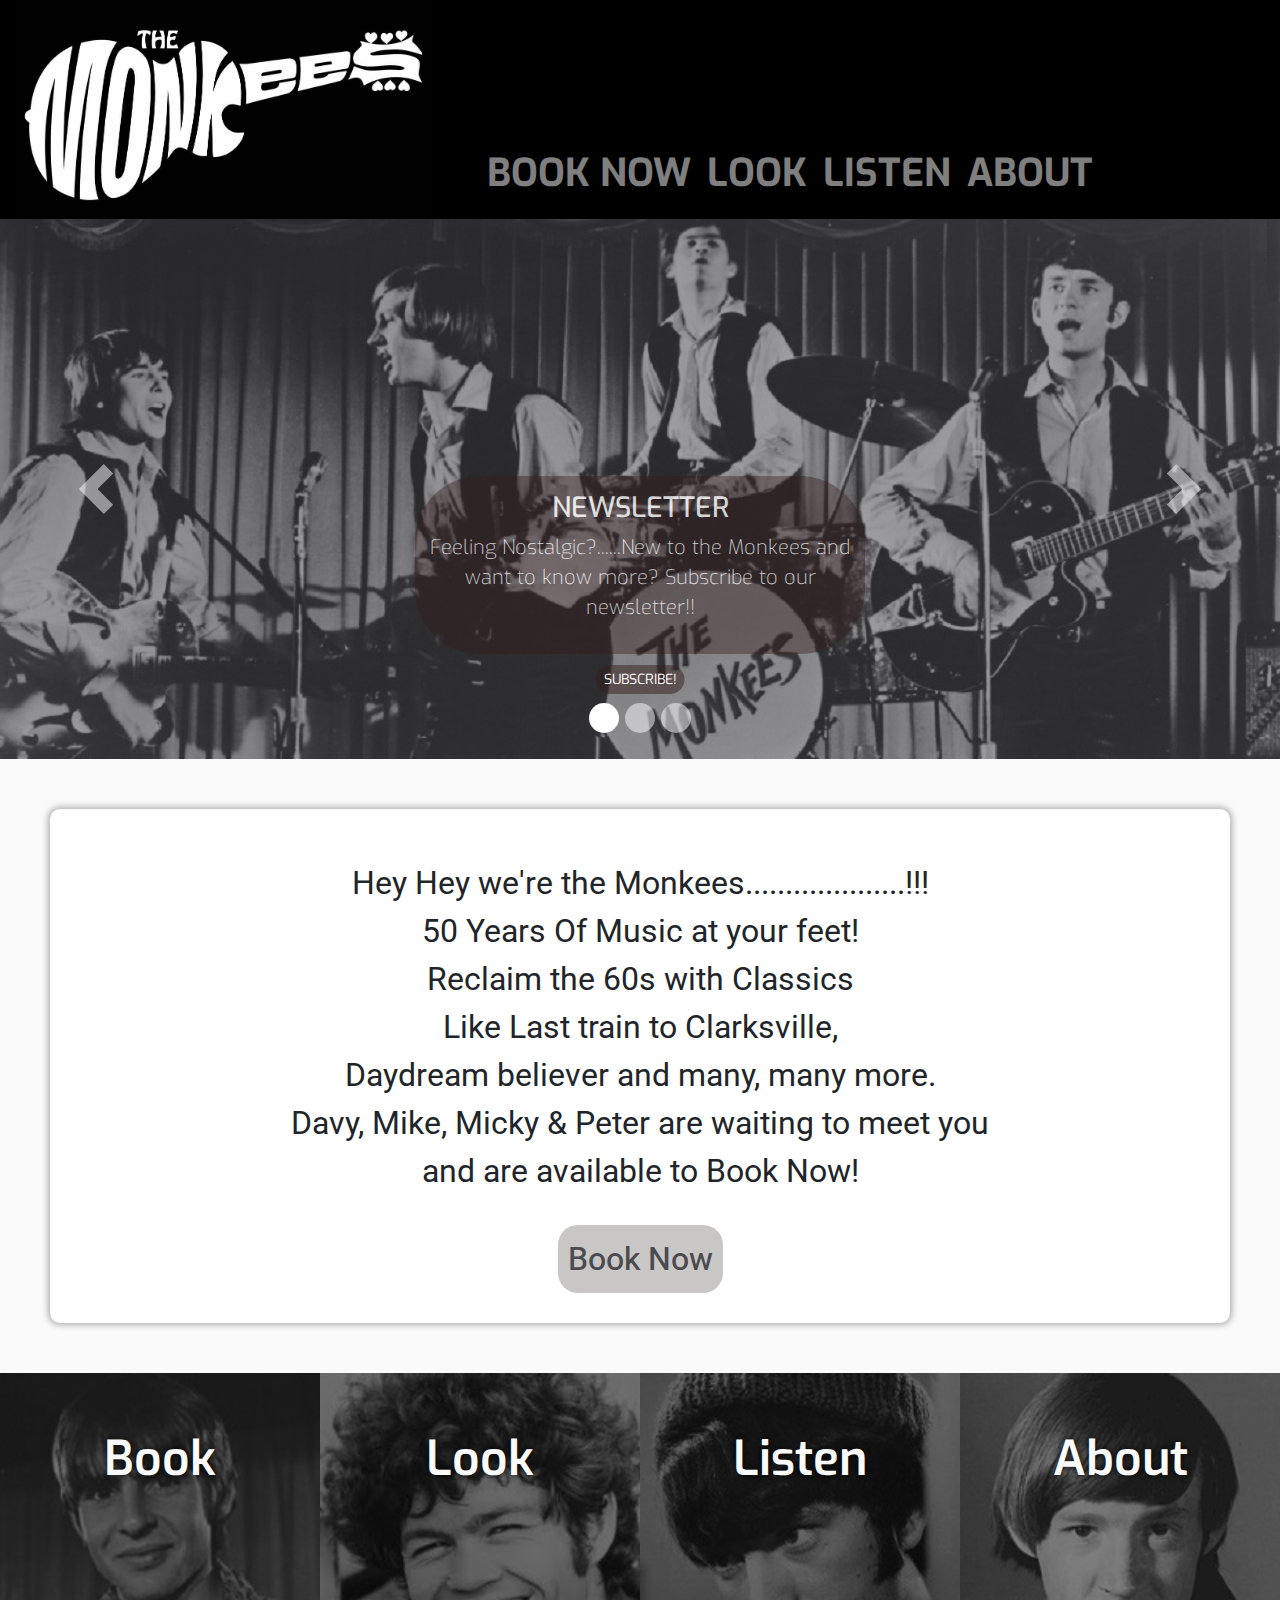
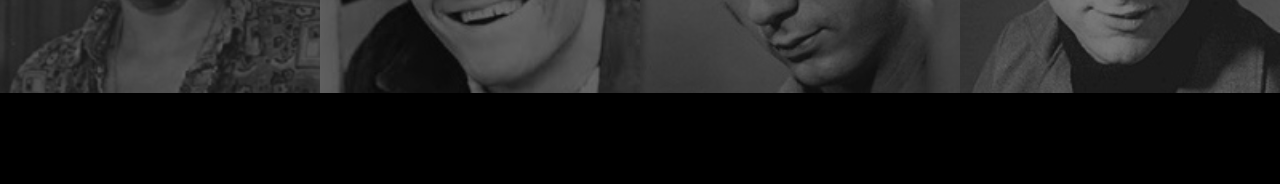
<file: index.html>
<!DOCTYPE html>
<html lang="en">

<head>
	<meta charset="UTF-8">
	<meta name="viewport" content="width=device-width, initial-scale=1, shrink-to-fit=yes">
	<meta http-equiv="X-UA-Compatible" content="ie=edge">
	<!--Bootstrap 4 CDN-->
	<link rel="stylesheet" href="https://maxcdn.bootstrapcdn.com/bootstrap/4.0.0/css/bootstrap.min.css" integrity="sha384-Gn5384xqQ1aoWXA+058RXPxPg6fy4IWvTNh0E263XmFcJlSAwiGgFAW/dAiS6JXm" crossorigin="anonymous">
	<!-- Font Awesome CDN -->
	<link rel="stylesheet" href="https://use.fontawesome.com/releases/v5.8.1/css/all.css" integrity="sha384-50oBUHEmvpQ+1lW4y57PTFmhCaXp0ML5d60M1M7uH2+nqUivzIebhndOJK28anvf" crossorigin="anonymous">
	<!-- /Link to Stylesheet -->	
	<link rel="stylesheet" href="css/style.css">
	<title>Monkees | Main Page</title>

</head>



<body class="bg-colour-black w-100">

<!-- black background set as default bg for body to provide continuity of experience on burger expand and following footer element -->

	<header class="container-fluid">
		<div class="row">
				<div class="logo col-8 col-sm-4 w-100">
					<div class="overlay-effect-header"></div> <!-- Reserved for overlay effect-->
						
					<!--col-xs changed to col in rls 4.0-->
					<img src="assets/images/logos/logo-white-on-black.jpg" class="img-fluid" alt="Responsive image">
				</div>
				<div class="col-4 col-sm-8">
				<div class="overlay-effect-header"></div> <!-- Reserved for overlay effect -->
					<nav class="navbar navbar-expand-md navbar-dark uppercase ">
						<button class="navbar-toggler mb-auto ml-auto" type="button" data-toggle="collapse" data-target="#navbarTogglerDemo01" aria-controls="navbarTogglerDemo01" aria-expanded="false" aria-label="Toggle navigation">
					    <span class="navbar-toggler-icon"></span>
					  </button>
						<div class="collapse mt-auto ml-auto navbar-collapse" id="navbarTogglerDemo01">
							<ul class="navbar-nav mr-auto mt-2 mt-lg-0">
							<!-- burger nav icon right & top aligned -->							
								<li class="nav-item active">
									<a class="nav-link" href="index.html"><i class="fas fa-home" aria-hidden="true"></i></a>
									<span class="sr-only">Home</span>
									<span class="sr-only">(current)</span>
									<!-- Home icon  with accessibility options applied -->
								</li>
								<li class="nav-item">
									<a class="nav-link" href="book.html">Book Now</a>
								</li>
									<li class="nav-item">
									<a class="nav-link" href="look.html">Look</a>
								</li>
								<li class="nav-item">
									<a class="nav-link" href="listen.html">Listen</a>
								</li>
								<li class="nav-item">
									<a class="nav-link" href="about.html">About</a>
							</ul>
						</div>
					</nav>
			</div>
		</div>
	</header>
		<div class="wrapper container-fluid no-gutters">
			
			<div class= "row">
				<div id="carouselExampleIndicators" class="col-12 carousel slide" data-interval="5000" data-pause="hover" data-ride="carousel"> <!-- pause interval 5sec -->
				  <ol class="carousel-indicators">
					<li data-target="#carouselExampleIndicators" data-slide-to="0" class="active"></li>
					<li data-target="#carouselExampleIndicators" data-slide-to="1"></li>
					<li data-target="#carouselExampleIndicators" data-slide-to="2"></li>
				  </ol>
				  
				  <div class="carousel-inner">

					<div class="carousel-item active">
						<div class="overlay-effect-carousel h-100 w-100"></div> <!-- Reserved for overlay effect. Carousel grey overlay effect improves newsletter text clarity	 -->			
						<img class="d-block w-100" src="assets/images/1280x540/main-carousel-1.jpg" alt="First slide">
						<!-- Carousel Text and Link -->
						<div class="carousel-caption d-none d-md-block">
							<h3>NEWSLETTER</h3>
							<p>Feeling Nostalgic?......New to the Monkees and want to know more?
							Subscribe to our newsletter!!</p>
						</div>
						<div class="btn-news d-none d-md-block">
							<button class="btn btn-sm btn-secondary uppercase" data-toggle="modal" data-target="#SubscribeModal">Subscribe!</button>
						</div>

					</div>
					<div class="carousel-item">
					  <img class="d-block w-100" src="assets/images/1280x540/main-carousel-2.jpg" alt="Second slide">
					</div>
					<div class="carousel-item">
					  <img class="d-block w-100" src="assets/images/1280x540/main-carousel-3.jpg" alt="Third slide">
					</div>
				  </div>
				  <a class="carousel-control-prev" href="#carouselExampleIndicators" role="button" data-slide="prev">
					<span class="carousel-control-prev-icon" aria-hidden="true"></span>
					<span class="sr-only">Previous</span>
				  </a>
				  <a class="carousel-control-next" href="#carouselExampleIndicators" role="button" data-slide="next">
					<span class="carousel-control-next-icon" aria-hidden="true"></span>
					<span class="sr-only">Next</span>
				  </a>
			  	</div>

			</div>
		</div>
	<section class= "section bg-colour-offwhite">
		<div class="container-fluid index-outer bg-colour-white">
				<div class="row">
					<div class="col-12">
						<p class="section-text">Hey Hey we're the Monkees....................!!!<br>50 Years Of Music at your feet!<br>
						Reclaim the 60s with Classics<br> Like Last train to Clarksville,<br>Daydream believer and many, many more.<br>
						Davy, Mike, Micky & Peter are waiting to meet you<br>and are available to Book Now!</p>
					</div>
					<div class="col">
						<a class="btn btn-book btn-secondary" href="book.html" role="button">Book Now</a>
					</div>
				</div>
		</div>
	</section>
	<article class="container-fluid no-gutters">
			<div class="row no-gutters">
				<div class="col-6 col-md-3 ">					
					<div class="poster-item w-100">
						<div class="overlay-effect-book h-100 w-100"></div>
						<div class= "poster-item-inner">
							<a href="book.html" ><img src="assets/images/band-members/200x200/davy-jones.jpg" class="img-fluid w-100" alt="Book Now"><span class="centered">Book</span></a>
						</div>
					</div>
				</div>
				<div class="col-6 col-md-3 ">					
					<div class="poster-item w-100">
						<div class="overlay-effect-look h-100 w-100"></div>
						<div class= "poster-item-inner">
							<a href="look.html" ><img src="assets/images/band-members/200x200/mike-dolenz.jpg" class="img-fluid w-100" alt="Look"><span class="centered">Look</span></a>
						</div>
					</div>
				</div>
				<div class="col-6 col-md-3 ">					
					<div class="poster-item w-100">
						<div class="overlay-effect-listen h-100 w-100"></div>
						<div class= "poster-item-inner">
							<a href="listen.html" ><img src="assets/images/band-members/200x200/mike-nesmith.jpg" class="img-fluid w-100" alt="Listen"><span class="centered">Listen</span></a>
						</div>
					</div>
				</div>
				<div class="col-6 col-md-3 ">					
					<div class="poster-item w-100">
						<div class="overlay-effect-about h-100 w-100"></div>
						<div class= "poster-item-inner">
							<a href="about.html" ><img src="assets/images/band-members/200x200/peter-tork.jpg" class="img-fluid w-100" alt="About"><span class="centered">About</span></a>
						</div>
					</div>
				</div>
			</div>
	</article>				
	<footer class= "bg-colour-black">		
		<div class="container-fluid ftoverlaycontainer no-gutters">
			<div class="overlay-effect-footer"></div>
			<div class="row justify-content-center"> <!-- center aligns icons in row -->

				<div class="col-sm-1 footer-icons">
							<a target="_blank" href="https://www.facebook.com/TheMonkees/">
								<i class="fab fa-facebook-f" aria-hidden="true"></i>
								<span class="sr-only">Facebook</span>
							</a>
	            </div>						
				<div class="col-sm-1 footer-icons">				
							<a target="_blank" href="https://twitter.com/themonkees?lang=en">
								<i class="fab fa-twitter" aria-hidden="true"></i>
								<span class="sr-only">Twitter</span>
							</a>
                </div>
				<div class="col-sm-1 footer-icons">
							<a target="_blank" href="https://www.pinterest.ie/search/pins/?q=monkees&rs=typed">
								<i class="fab fa-pinterest" aria-hidden="true"></i>
								<span class="sr-only">Pinterest</span>
							</a>
				</div>
				<div class="col-sm-1 footer-icons">
							<a target="_blank" href="https://www.instagram.com/monkeesfanpage/?hl=en">
								<i class="fab fa-instagram" aria-hidden="true"></i>
								<span class="sr-only">Instagram</span>
							</a>
                </div>
				<div class="col-sm-1 footer-icons">				
							<a target="_blank" href="https://www.youtube.com/user/themonkees">
								<i class="fab fa-youtube" aria-hidden="true"></i>
								<span class="sr-only">Youtube</span>
							</a>

                </div>
            </div>
        </div>
    </footer>
	
	
	<!-- Newsletter Modal -->
		
    <div class="modal fade" id="SubscribeModal" tabindex="-1" role="dialog" aria-labelledby="MyModalLabel" aria-hidden="true">
        <div class="modal-dialog" role="document">
            <div class="modal-content news-modal-content">
				<div class= "news-modal-overlay">
					<img src="assets/images/modals/newsletter/newsletter-2.jpg" class="img-fluid w-100" alt="newsletter">
				</div>
                <div class="modal-header">
                    <h5 class="modal-title" id="MyModalLabel">Subscribe to The Monkees newsletter!</h5>
					<button type="button" class="close" data-dismiss="modal" aria-label="Close"></button>
                </div>
                <div class="modal-body news-modal-body">
                    <form>
                        <div class="form-group">
                            <label for="email">Email address</label>
                            <input type="email" class="form-control" id="email" placeholder="Email">
                            <p class="help-block">We do not share email addresses with third parties</p>
                        </div>
                        <div class="form-group">
                            <label for="password">Password</label>
                            <input type="password" class="form-control" id="password" placeholder="Password">
                        </div>
                        <div class="form-group">
                            <label for="passwordRepeat">Repeat Password</label>
                            <input type="password" class="form-control" id="passwordRepeat" placeholder="Repeat Your Password">
                        </div>
					</form>	
				</div>			
				<div class="modal-footer">
					<button type="button" class="btn btn-outline-dark" data-dismiss="modal">Close</button>
					<button type="submit" class="btn btn-outline-dark">Sign Up!</button>
                </div>
            </div>
        </div>
	</div>

	<!-- /newsletter modal -->

	
	<!--JQuery, cloudflare & Bootstrap JS CDNs-->
	<!-- Needed for Carousel to function correctly-->
	<script src="https://code.jquery.com/jquery-3.2.1.slim.min.js" integrity="sha384-KJ3o2DKtIkvYIK3UENzmM7KCkRr/rE9/Qpg6aAZGJwFDMVNA/GpGFF93hXpG5KkN" crossorigin="anonymous"></script>
	<script src="https://cdnjs.cloudflare.com/ajax/libs/popper.js/1.12.9/umd/popper.min.js" integrity="sha384-ApNbgh9B+Y1QKtv3Rn7W3mgPxhU9K/ScQsAP7hUibX39j7fakFPskvXusvfa0b4Q" crossorigin="anonymous"></script>
	<script src="https://maxcdn.bootstrapcdn.com/bootstrap/4.0.0/js/bootstrap.min.js" integrity="sha384-JZR6Spejh4U02d8jOt6vLEHfe/JQGiRRSQQxSfFWpi1MquVdAyjUar5+76PVCmYl" crossorigin="anonymous"></script>
	<!--/JQuery, cloudflare & Bootstrap JS CDNs-->

</body>

</html>
</file>
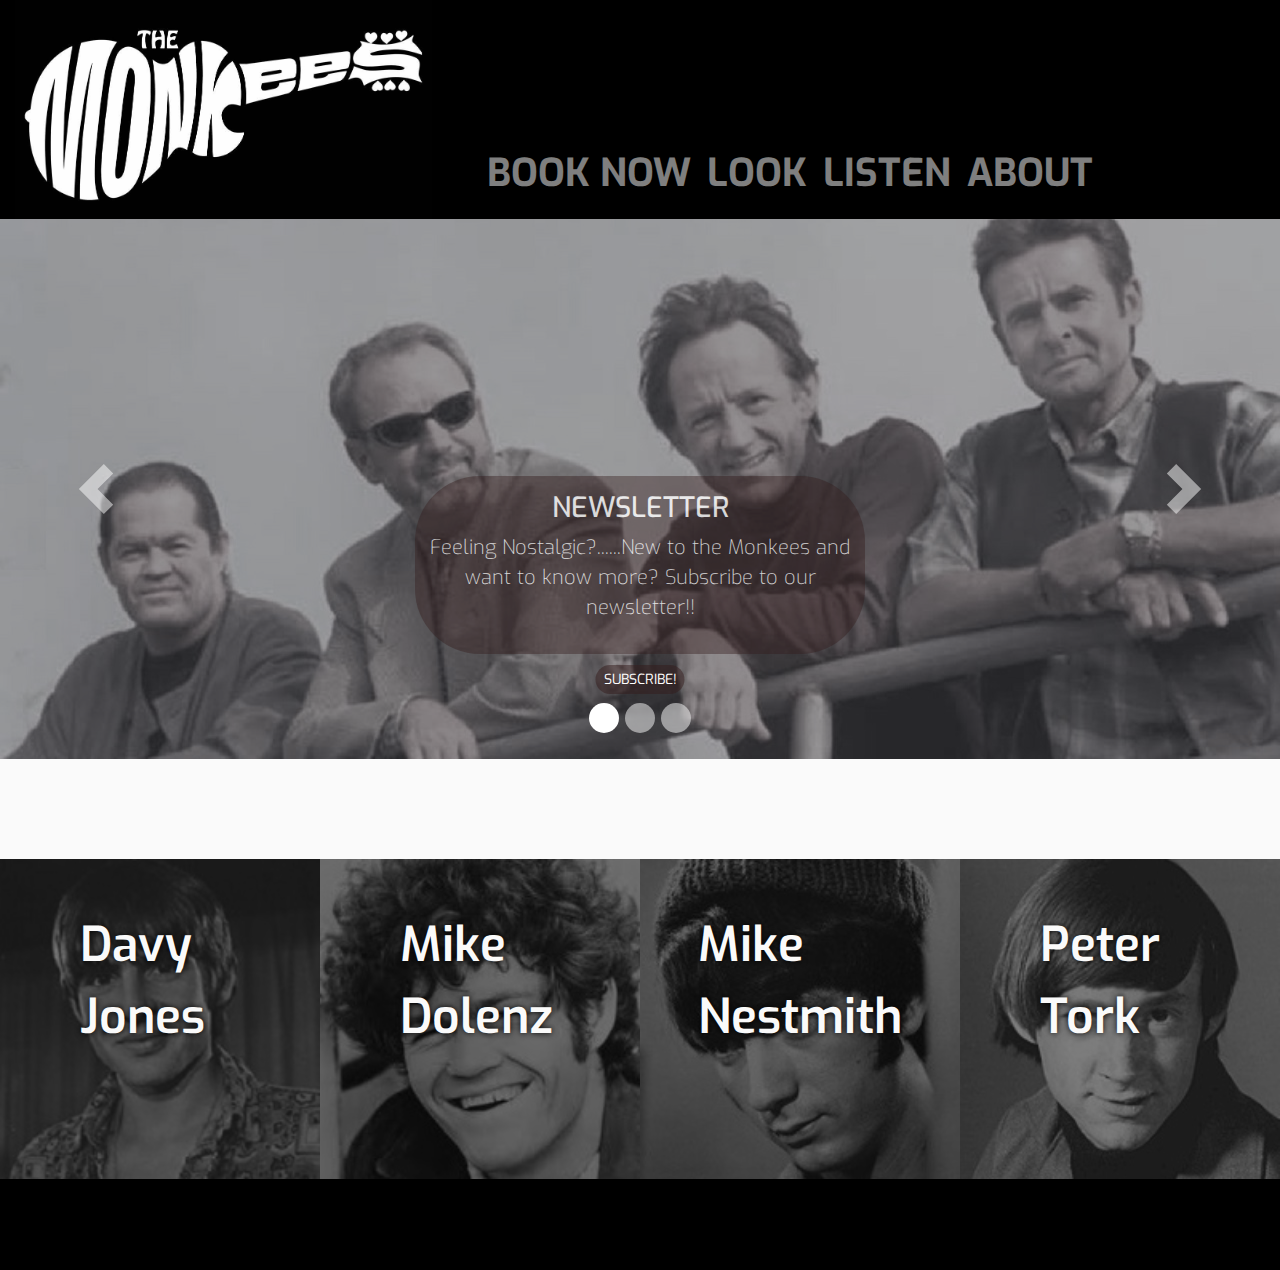
<file: about.html>
<!DOCTYPE html>
<html lang="en">

<head>
	<meta charset="UTF-8">
	<meta name="viewport" content="width=device-width, initial-scale=1, shrink-to-fit=yes">
	<meta http-equiv="X-UA-Compatible" content="ie=edge">
	<!--Bootstrap 4 CDN-->
	<link rel="stylesheet" href="https://maxcdn.bootstrapcdn.com/bootstrap/4.0.0/css/bootstrap.min.css" integrity="sha384-Gn5384xqQ1aoWXA+058RXPxPg6fy4IWvTNh0E263XmFcJlSAwiGgFAW/dAiS6JXm" crossorigin="anonymous">
	<!-- Font Awesome CDN -->
	<link rel="stylesheet" href="https://use.fontawesome.com/releases/v5.8.1/css/all.css" integrity="sha384-50oBUHEmvpQ+1lW4y57PTFmhCaXp0ML5d60M1M7uH2+nqUivzIebhndOJK28anvf" crossorigin="anonymous">
	<!-- /Link to Stylesheet -->	
	<link rel="stylesheet" href="css/style.css">
	<title>Monkees | About Page</title>

</head>



<body class="bg-colour-black w-100">

<!-- black background set as default bg for body to provide continuity of experience on burger expand and following footer element -->

	<header>

		<div class="container-fluid">
				
		<div class="row">
				<div class="logo col-8 col-sm-4 w-100">
					<div class="overlay-effect-header"></div> <!-- Reserved for overlay effect->
						
					<!--col-xs changed to col in rls 4.0-->
					<img src="assets/images/logos/logo-white-on-black.jpg" class="img-fluid" alt="Responsive image">
				</div>
				<div class="col-4 col-sm-8">
				<div class="overlay-effect-header"></div> <!-- Reserved for overlay effect -->
					<nav class="navbar navbar-expand-md navbar-dark uppercase ">
						<button class="navbar-toggler mb-auto ml-auto" type="button" data-toggle="collapse" data-target="#navbarTogglerDemo01" aria-controls="navbarTogglerDemo01" aria-expanded="false" aria-label="Toggle navigation">
					    <span class="navbar-toggler-icon"></span>
					  </button>
						<div class="collapse mt-auto ml-auto navbar-collapse" id="navbarTogglerDemo01">
							<ul class="navbar-nav mr-auto mt-2 mt-lg-0">
							<!-- burger nav icon right & top aligned -->							
								<li class="nav-item active">
									<a class="nav-link" href="index.html"><i class="fas fa-home"aria-hidden="true"></i></a>
									<span class="sr-only">Home</span></a>
									<!-- Home icon  with accessibility options applied -->
								</li>
								<li class="nav-item">
									<a class="nav-link" href="book.html">Book Now</a>
								</li>
									<li class="nav-item">
									<a class="nav-link" href="look.html">Look</a>					
								</li>
								<li class="nav-item">
									<a class="nav-link" href="listen.html">Listen</a>										
								</li>
								<li class="nav-item">
									<a class="nav-link" href="about.html">About</a>
									<span class="sr-only">(current)</span>									
							</ul>
						</div>
					</nav>
			</div>
		</div>
	</header>
		<div class="container-fluid no-gutters">
			
			<div class= "row">
				<div id="carouselExampleIndicators" class="col-12 carousel slide" data-interval="3500" data-pause="hover" data-ride="carousel"> <!-- pause interval 5sec -->
				  <ol class="carousel-indicators">
					<li data-target="#carouselExampleIndicators" data-slide-to="0" class="active"></li>
					<li data-target="#carouselExampleIndicators" data-slide-to="1"></li>
					<li data-target="#carouselExampleIndicators" data-slide-to="2"></li>
				  </ol>
				  
				  <div class="carousel-inner">

					<div class="carousel-item active">
						<div class="overlay-effect-carousel h-100 w-100"></div> <!-- Reserved for overlay effect. Carousel grey overlay effect improves newsletter text clarity	 -->			
						<img class="d-block w-100" src="assets/images/1280x540/about-carousel-1.jpg" alt="First slide">
						<!-- Carousel Text and Link -->
						<div class="carousel-caption no-gutters d-none d-md-block">
							<span><h3>NEWSLETTER</h3>
							<p>Feeling Nostalgic?......New to the Monkees and want to know more?
							Subscribe to our newsletter!!</p></span>
						</div>
						<div class="btn-news d-none d-md-block">
							<button class="btn btn-sm btn-secondary uppercase" data-toggle="modal" data-target="#SubscribeModal">Subscribe!</button>
						</div>

					</div>
					<div class="carousel-item">
					  <img class="d-block w-100" src="assets/images/1280x540/about-carousel-2.jpg" alt="Second slide">
					</div>
					<div class="carousel-item">
					  <img class="d-block w-100" src="assets/images/1280x540/about-carousel-3.jpg" alt="Third slide">
					</div>
				  </div>
				  <a class="carousel-control-prev" href="#carouselExampleIndicators" role="button" data-slide="prev">
					<span class="carousel-control-prev-icon" aria-hidden="true"></span>
					<span class="sr-only">Previous</span>
				  </a>
				  <a class="carousel-control-next" href="#carouselExampleIndicators" role="button" data-slide="next">
					<span class="carousel-control-next-icon" aria-hidden="true"></span>
					<span class="sr-only">Next</span>
				  </a>
			  	</div>

			</div>
		</div>
	<section class= "section bg-colour-offwhite">
		<div class="container-fluid">
				<div class="row">
				</div>
		</div>				
	</section>
	<article class="container-fluid no-gutters">
			<div class="row no-gutters">
				<div class="col-6 col-md-3 ">					
					<div class="poster-item w-100">
						<div class="overlay-effect-book h-100 w-100"></div>
						<div class= "poster-item-inner">
							<a href="book.html" ><img src="assets/images/band-members/200x200/davy-jones.jpg" class="img-fluid w-100" alt="Book Now"><span class="centered">Davy Jones</span></a>
						</div>
					</div>
				</div>
				<div class="col-6 col-md-3 ">					
					<div class="poster-item w-100">
						<div class="overlay-effect-look h-100 w-100"></div>
						<div class= "poster-item-inner">
							<a href="look.html" ><img src="assets/images/band-members/200x200/mike-dolenz.jpg" class="img-fluid w-100" alt="Look"><span class="centered">Mike Dolenz</span></a>
						</div>
					</div>
				</div>
				<div class="col-6 col-md-3 ">					
					<div class="poster-item w-100">
						<div class="overlay-effect-listen h-100 w-100"></div>
						<div class= "poster-item-inner">
							<a href="listen.html" ><img src="assets/images/band-members/200x200/mike-nesmith.jpg" class="img-fluid w-100" alt="Listen"><span class="centered">Mike Nestmith</span></a>
						</div>
					</div>
				</div>
				<div class="col-6 col-md-3 ">					
					<div class="poster-item w-100">
						<div class="overlay-effect-about h-100 w-100"></div>
						<div class= "poster-item-inner">
							<a href="about.html" ><img src="assets/images/band-members/200x200/peter-tork.jpg" class="img-fluid w-100" alt="About"><span class="centered">Peter Tork</span></a>
						</div>
					</div>
				</div>
	</article>				
	<footer class= "bg-colour-black">		
		<div class="container-fluid ftoverlaycontainer no-gutters">
			<div class="overlay-effect-footer"></div>
			<div class="row justify-content-center"> <!-- center aligns icons in row -->

				<div class="col-sm-1 footer-icons">
							<a target="_blank" href="https://www.facebook.com/TheMonkees/" alt="">
								<i class="fab fa-facebook-f" aria-hidden="true"></i>
								<span class="sr-only">Facebook</span>
							</a>
	            </div>						
				<div class="col-sm-1 footer-icons">				
							<a target="_blank" href="https://twitter.com/themonkees?lang=en" alt="">
								<i class="fab fa-twitter" aria-hidden="true"></i>
								<span class="sr-only">Twitter</span>
							</a>
                </div>
				<div class="col-sm-1 footer-icons">
							<a target="_blank" href="https://www.pinterest.ie/search/pins/?q=monkees&rs=typed" alt="">
								<i class="fab fa-pinterest" aria-hidden="true"></i>
								<span class="sr-only">Pinterest</span>
							</a>
				</div>
				<div class="col-sm-1 footer-icons">
							<a target="_blank" href="https://www.instagram.com/monkeesfanpage/?hl=en" alt="">
								<i class="fab fa-instagram" aria-hidden="true"></i>
								<span class="sr-only">Instagram</span>
							</a>
                </div>
				<div class="col-sm-1 footer-icons">				
							<a target="_blank" href="https://www.youtube.com/user/themonkees" alt="">
								<i class="fab fa-youtube" aria-hidden="true"></i>
								<span class="sr-only">Youtube</span>
							</a>

                </div>
            </div>
        </div>
    </footer>
	
	
	<!-- Newsletter Modal -->

	<div class="modal fade" id="SubscribeModal" tabindex="-1" role="dialog" aria-labelledby="MyModalLabel" aria-hidden="true">
        <div class="modal-dialog" role="document">
            <div class="modal-content news-modal-content">
				<div class= "news-modal-overlay">
					<img src="assets/images/modals/newsletter/newsletter-2.jpg" class="img-fluid w-100" alt="newsletter">
				</div>
                <div class="modal-header">
                    <h5 class="modal-title" id="myModalLabel">Subscribe to The Monkees newsletter!</h5>
					<button type="button" class="close" data-dismiss="modal" aria-label="Close">
                  </div>
                <div class="modal-body news-modal-body">
                    <form>
                        <div class="form-group">
                            <label for="email">Email address</label>
                            <input type="email" class="form-control" id="email" placeholder="Email">
                            <p class="help-block">We do not share email addresses with third parties</p>
                        </div>
                        <div class="form-group">
                            <label for="password">Password</label>
                            <input type="password" class="form-control" id="password" placeholder="Password">
                        </div>
                        <div class="form-group">
                            <label for="passwordRepeat">Repeat Password</label>
                            <input type="password" class="form-control" id="passwordRepeat" placeholder="Repeat Your Password">
                        </div>
					</form>	
				</div>			
				<div class="modal-footer">
					<button type="close" class="btn btn-outline-dark" data-dismiss="modal">Close</button>
					<button type="submit" class="btn btn-outline-dark">Sign Up!</button>
                </div>
            </div>
        </div>
	</div>

	<!-- /newsletter modal -->

	
	<!--JQuery, cloudflare & Bootstrap JS CDNs-->
	<!-- Needed for Carousel to function correctly-->
	<script src="https://code.jquery.com/jquery-3.2.1.slim.min.js" integrity="sha384-KJ3o2DKtIkvYIK3UENzmM7KCkRr/rE9/Qpg6aAZGJwFDMVNA/GpGFF93hXpG5KkN" crossorigin="anonymous"></script>
	<script src="https://cdnjs.cloudflare.com/ajax/libs/popper.js/1.12.9/umd/popper.min.js" integrity="sha384-ApNbgh9B+Y1QKtv3Rn7W3mgPxhU9K/ScQsAP7hUibX39j7fakFPskvXusvfa0b4Q" crossorigin="anonymous"></script>
	<script src="https://maxcdn.bootstrapcdn.com/bootstrap/4.0.0/js/bootstrap.min.js" integrity="sha384-JZR6Spejh4U02d8jOt6vLEHfe/JQGiRRSQQxSfFWpi1MquVdAyjUar5+76PVCmYl" crossorigin="anonymous"></script>
	<!--/JQuery, cloudflare & Bootstrap JS CDNs-->

</body>

</html>
</file>
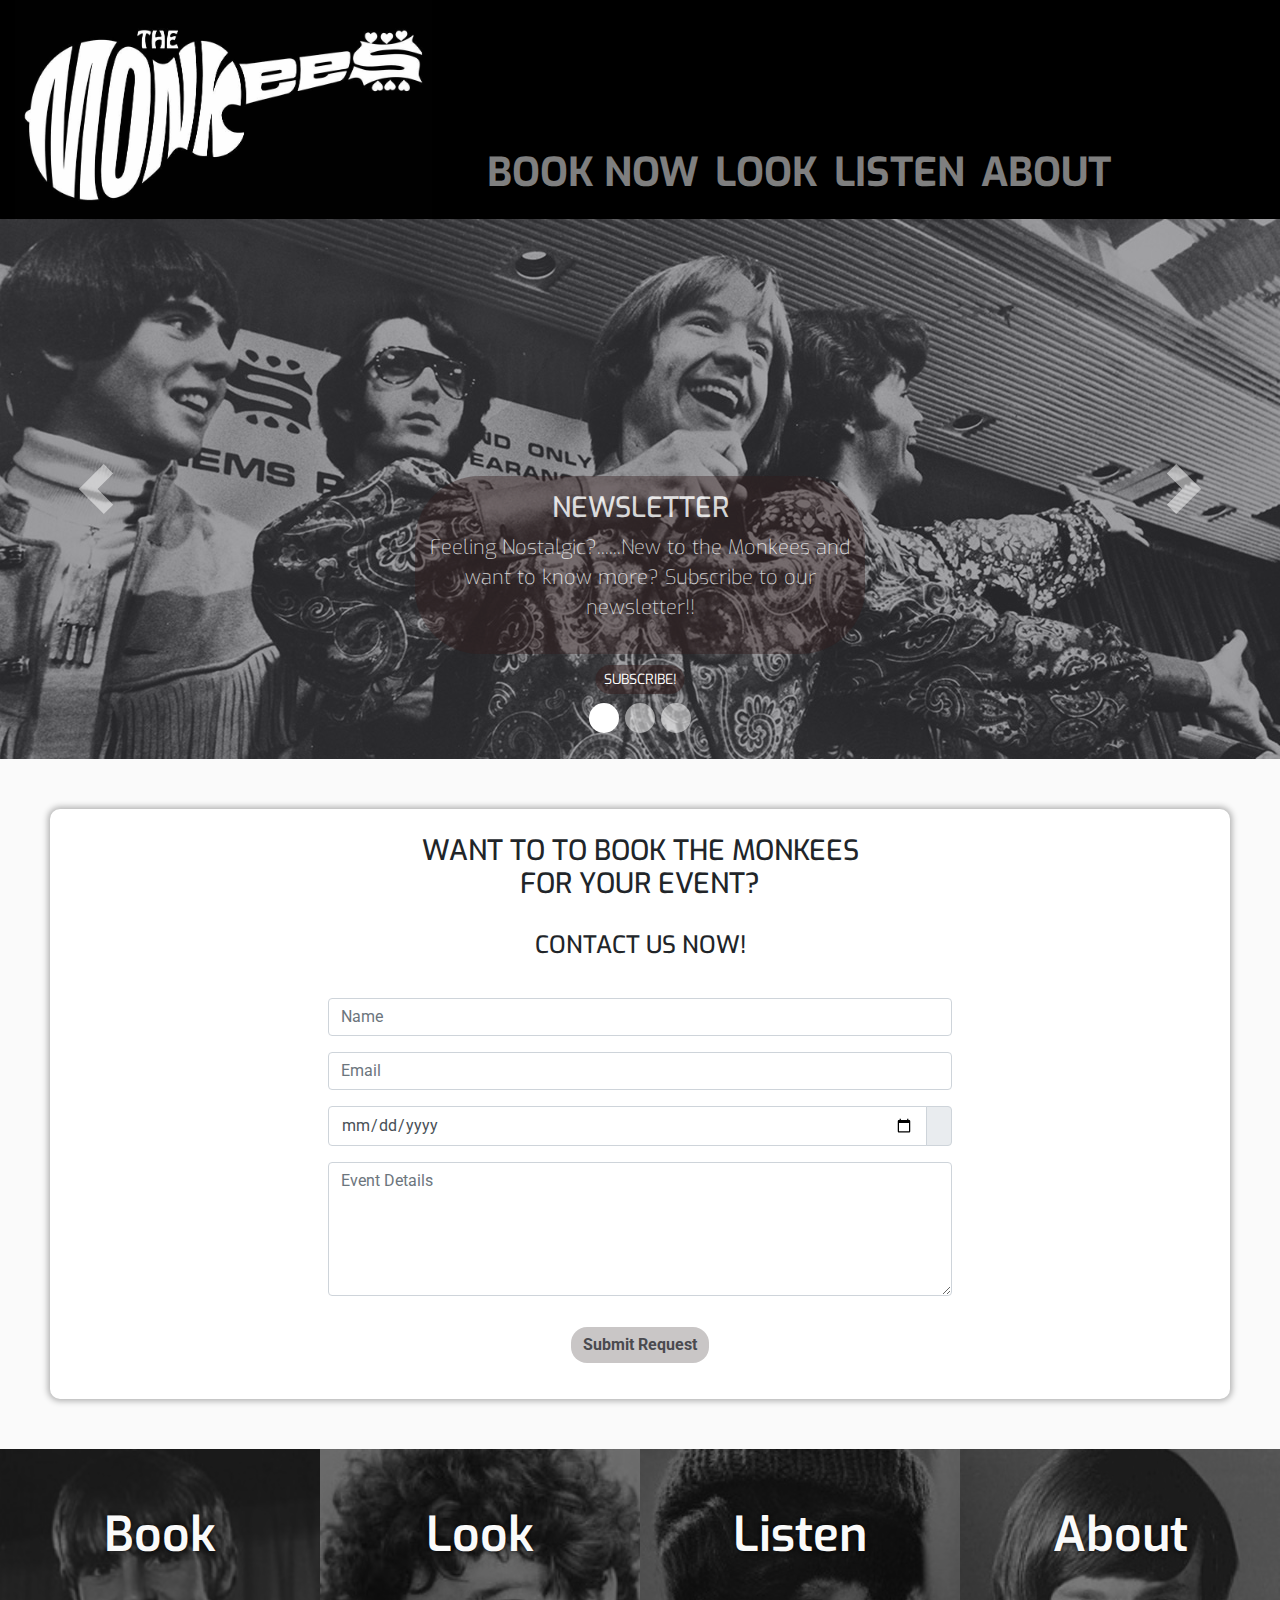
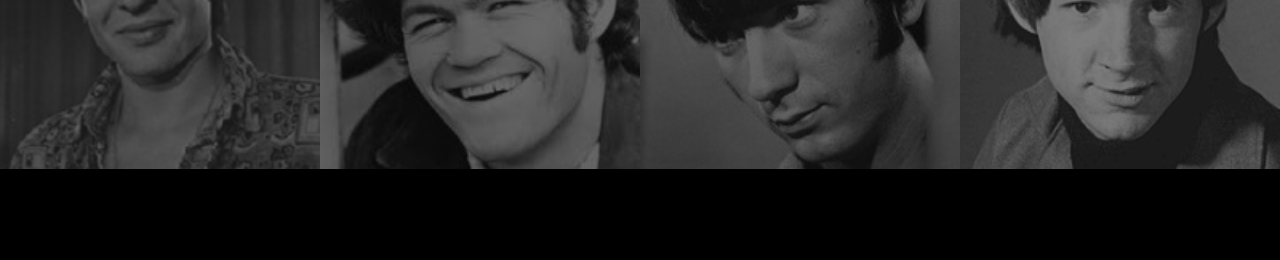
<file: book-ie.html>
<!DOCTYPE html>
<html lang="en">

<head>
	<meta charset="UTF-8">
	<meta name="viewport" content="width=device-width, initial-scale=1, shrink-to-fit=yes">
	<meta http-equiv="X-UA-Compatible" content="ie=edge">
	<!--Bootstrap 4 CDN-->
	<link rel="stylesheet" href="https://maxcdn.bootstrapcdn.com/bootstrap/4.0.0/css/bootstrap.min.css" integrity="sha384-Gn5384xqQ1aoWXA+058RXPxPg6fy4IWvTNh0E263XmFcJlSAwiGgFAW/dAiS6JXm" crossorigin="anonymous">
	<!-- Font Awesome CDN -->
	<link rel="stylesheet" href="https://use.fontawesome.com/releases/v5.8.1/css/all.css" integrity="sha384-50oBUHEmvpQ+1lW4y57PTFmhCaXp0ML5d60M1M7uH2+nqUivzIebhndOJK28anvf" crossorigin="anonymous">
	<!-- /Link to Stylesheet -->	
	<link rel="stylesheet" href="css/style-ie.css">
	
	
	<title>Monkees | Book Now Page</title>

</head>



<body class="bg-colour-black w-100">

<!-- black background set as default bg for body to provide continuity of experience on burger expand and following footer element -->

	<header>

		<div class="container-fluid">
				
		<div class="row">
				<div class="logo col-8 col-sm-4 w-100">
					<div class="overlay-effect-header"></div> <!-- Reserved for overlay effect->
						
					<!--col-xs changed to col in rls 4.0-->
					<img src="assets/images/logos/logo-white-on-black.jpg" class="img-fluid" alt="Responsive image">
				</div>
				<div class="col-4 col-sm-8">
				<div class="overlay-effect-header"></div> <!-- Reserved for overlay effect -->
					<nav class="navbar navbar-expand-md navbar-dark uppercase ">
						<button class="navbar-toggler mb-auto ml-auto" type="button" data-toggle="collapse" data-target="#navbarTogglerDemo01" aria-controls="navbarTogglerDemo01" aria-expanded="false" aria-label="Toggle navigation">
					    <span class="navbar-toggler-icon"></span>
					  </button>
						<div class="collapse mt-auto ml-auto navbar-collapse" id="navbarTogglerDemo01">
							<ul class="navbar-nav mr-auto mt-2 mt-lg-0">
							<!-- burger nav icon right & top aligned -->							
								<li class="nav-item active">
									<a class="nav-link" href="index.html"><i class="fas fa-home"aria-hidden="true"></i></a>
									<span class="sr-only">Home</span></a>
									<!-- Home icon  with accessibility options applied -->
								</li>
								<li class="nav-item">
									<a class="nav-link" href="book.html">Book Now</a>
									<span class="sr-only">(current)</span>
								</li>
									<li class="nav-item">
									<a class="nav-link" href="look.html">Look</a>
								</li>
								<li class="nav-item">
									<a class="nav-link" href="listen.html">Listen</a>
								</li>
								<li class="nav-item">
									<a class="nav-link" href="about.html">About</a>
							</ul>
						</div>
					</nav>
			</div>
		</div>
	</header>
		<div class="container-fluid no-gutters">
			
			<div class= "row">
				<div id="carouselExampleIndicators" class="col-12 carousel slide" data-interval="3000" data-pause="hover" data-ride="carousel"> <!-- pause interval 5sec -->
				  <ol class="carousel-indicators">
					<li data-target="#carouselExampleIndicators" data-slide-to="0" class="active"></li>
					<li data-target="#carouselExampleIndicators" data-slide-to="1"></li>
					<li data-target="#carouselExampleIndicators" data-slide-to="2"></li>
				  </ol>
				  
				  <div class="carousel-inner">

					<div class="carousel-item active">
						<div class="overlay-effect-carousel h-100 w-100"></div> <!-- Reserved for overlay effect. Carousel grey overlay effect improves newsletter text clarity	 -->			
						<img class="d-block w-100" src="assets/images/1280x540/book-carousel-1.jpg" alt="First slide">
						<!-- Carousel Text and Link -->
						<div class="carousel-caption no-gutters d-none d-md-block">
							<span><h3>NEWSLETTER</h3>
							<p>Feeling Nostalgic?......New to the Monkees and want to know more?
							Subscribe to our newsletter!!</p></span>
						</div>
						<div class="btn-news d-none d-md-block">
							<button class="btn btn-sm btn-secondary uppercase" data-toggle="modal" data-target="#SubscribeModal">Subscribe!</button>
						</div>

					</div>
					<div class="carousel-item">
					  <img class="d-block w-100" src="assets/images/1280x540/book-carousel-2.jpg" alt="Second slide">
					</div>
					<div class="carousel-item">
					  <img class="d-block w-100" src="assets/images/1280x540/book-carousel-3.jpg" alt="Third slide">
					</div>
				  </div>
				  <a class="carousel-control-prev" href="#carouselExampleIndicators" role="button" data-slide="prev">
					<span class="carousel-control-prev-icon" aria-hidden="true"></span>
					<span class="sr-only">Previous</span>
				  </a>
				  <a class="carousel-control-next" href="#carouselExampleIndicators" role="button" data-slide="next">
					<span class="carousel-control-next-icon" aria-hidden="true"></span>
					<span class="sr-only">Next</span>
				  </a>
			  	</div>

			</div>
		</div>
	<section class= "section bg-colour-offwhite">
		<div class="container-fluid booking-outer bg-colour-white">
			<div class="row justify-content-center">
				<div class="col booking-heading">
					<h3 class="uppercase text-center">Want to to Book The Monkees<br> for your event?</h3>
					<h4 class="uppercase text-center">Contact us Now!</h4>
				</div>
			</div>
			<div class="container-fluid">
				<div class="row booking-request w-100 justify-content-center">
					<div class="col booking-form iewrap-fix no-gutters"> <!-- ie flex wrap issue resolve --> 
						<form>
							<div class="form-group row justify-content-center">
								<div class="col-sm-10">
									<input type="text" name="name" id="fullname" class="form-control" placeholder="Name" required />
								</div>
							</div>
							<div class="form-group row justify-content-center">
								<div class="col-sm-10">
									<input type="email" name="email" id="emailaddress" class="form-control" placeholder="Email" required />
								</div>
							</div>						  
							<div class="form-group row justify-content-center">
								<div class="col-sm-10">
									<div class="input-group">
										<input type="date" name="date" id="datetimepicker" class="form-control" required />
										<div class="input-group-append">
										  <i class="input-group-text fa fa-calendar" aria-hidden="true"></i>
										</div>
									</div>
								</div>
							</div>
							<div class="form-group row justify-content-center">
								<div class="col-sm-10">
									<textarea rows="5" name="eventdetail" id="eventdetail" class="form-control" placeholder="Event Details" required></textarea>
								</div>
							</div>							  
							<div class="form-group row justify-content-center">
								<div class="col">
									<button type="submit" class="btn btn-form btn-secondary">Submit Request</button>
								</div>
							</div>						
						</form>
					</div>	
				</div>			
			</div>
		</div>

	</section>
	<article class="container-fluid no-gutters">
			<div class="row no-gutters">
				<div class="col-6 col-md-3 ">					
					<div class="poster-item w-100">
						<div class="overlay-effect-book h-100 w-100"></div>
						<div class= "poster-item-inner">
							<a href="book.html" ><img src="assets/images/band-members/200x200/davy-jones.jpg" class="img-fluid w-100" alt="Book Now"><span class="centered">Book</span></a>
						</div>
					</div>
				</div>
				<div class="col-6 col-md-3 ">					
					<div class="poster-item w-100">
						<div class="overlay-effect-look h-100 w-100"></div>
						<div class= "poster-item-inner">
							<a href="look.html" ><img src="assets/images/band-members/200x200/mike-dolenz.jpg" class="img-fluid w-100" alt="Look"><span class="centered">Look</span></a>
						</div>
					</div>
				</div>
				<div class="col-6 col-md-3 ">					
					<div class="poster-item w-100">
						<div class="overlay-effect-listen h-100 w-100"></div>
						<div class= "poster-item-inner">
							<a href="listen.html" ><img src="assets/images/band-members/200x200/mike-nesmith.jpg" class="img-fluid w-100" alt="Listen"><span class="centered">Listen</span></a>
						</div>
					</div>
				</div>
				<div class="col-6 col-md-3 ">					
					<div class="poster-item w-100">
						<div class="overlay-effect-about h-100 w-100"></div>
						<div class= "poster-item-inner">
							<a href="about.html" ><img src="assets/images/band-members/200x200/peter-tork.jpg" class="img-fluid w-100" alt="About"><span class="centered">About</span></a>
						</div>
					</div>
				</div>
	</article>				
	<footer class= "bg-colour-black">		
		<div class="container-fluid ftoverlaycontainer no-gutters">
			<div class="overlay-effect-footer"></div>
			<div class="row justify-content-center"> <!-- center aligns icons in row -->

				<div class="col-sm-1 footer-icons">
							<a target="_blank" href="https://www.facebook.com/TheMonkees/" alt="">
								<i class="fab fa-facebook-f" aria-hidden="true"></i>
								<span class="sr-only">Facebook</span>
							</a>
	            </div>						
				<div class="col-sm-1 footer-icons">				
							<a target="_blank" href="https://twitter.com/themonkees?lang=en" alt="">
								<i class="fab fa-twitter" aria-hidden="true"></i>
								<span class="sr-only">Twitter</span>
							</a>
                </div>
				<div class="col-sm-1 footer-icons">
							<a target="_blank" href="https://www.pinterest.ie/search/pins/?q=monkees&rs=typed" alt="">
								<i class="fab fa-pinterest" aria-hidden="true"></i>
								<span class="sr-only">Pinterest</span>
							</a>
				</div>
				<div class="col-sm-1 footer-icons">
							<a target="_blank" href="https://www.instagram.com/monkeesfanpage/?hl=en" alt="">
								<i class="fab fa-instagram" aria-hidden="true"></i>
								<span class="sr-only">Instagram</span>
							</a>
                </div>
				<div class="col-sm-1 footer-icons">				
							<a target="_blank" href="https://www.youtube.com/user/themonkees">
								<i class="fab fa-youtube" aria-hidden="true"></i>

							</a>

                </div>
            </div>
        </div>
    </footer>
	
	
	<!-- Newsletter Modal -->
	
    <div class="modal fade" id="SubscribeModal" tabindex="-1" role="dialog" aria-labelledby="MyModalLabel" aria-hidden="true">
        <div class="modal-dialog" role="document">
            <div class="modal-content news-modal-content">
				<div class= "news-modal-overlay">
					<img src="assets/images/modals/newsletter/newsletter-2.jpg" class="img-fluid w-100" alt="newsletter">
				</div>
                <div class="modal-header">
                    <h5 class="modal-title" id="myModalLabel">Subscribe to The Monkees newsletter!</h5>
					<button type="button" class="close" data-dismiss="modal" aria-label="Close">
                  </div>
                <div class="modal-body news-modal-body">
                    <form>
                        <div class="form-group">
                            <label for="email">Email address</label>
                            <input type="email" class="form-control" id="email" placeholder="Email">
                            <p class="help-block">We do not share email addresses with third parties</p>
                        </div>
                        <div class="form-group">
                            <label for="password">Password</label>
                            <input type="password" class="form-control" id="password" placeholder="Password">
                        </div>
                        <div class="form-group">
                            <label for="passwordRepeat">Repeat Password</label>
                            <input type="password" class="form-control" id="passwordRepeat" placeholder="Repeat Your Password">
                        </div>
					</form>	
				</div>			
				<div class="modal-footer">
					<button type="close" class="btn btn-outline-dark" data-dismiss="modal">Close</button>
					<button type="submit" class="btn btn-outline-dark">Sign Up!</button>
                </div>
            </div>
        </div>
	</div>

	<!-- /newsletter modal -->

	
	<!--JQuery, cloudflare & Bootstrap JS CDNs-->
	<!-- Needed for Carousel to function correctly-->
	<script src="https://code.jquery.com/jquery-3.2.1.slim.min.js" integrity="sha384-KJ3o2DKtIkvYIK3UENzmM7KCkRr/rE9/Qpg6aAZGJwFDMVNA/GpGFF93hXpG5KkN" crossorigin="anonymous"></script>
	<script src="https://cdnjs.cloudflare.com/ajax/libs/popper.js/1.12.9/umd/popper.min.js" integrity="sha384-ApNbgh9B+Y1QKtv3Rn7W3mgPxhU9K/ScQsAP7hUibX39j7fakFPskvXusvfa0b4Q" crossorigin="anonymous"></script>
	<script src="https://maxcdn.bootstrapcdn.com/bootstrap/4.0.0/js/bootstrap.min.js" integrity="sha384-JZR6Spejh4U02d8jOt6vLEHfe/JQGiRRSQQxSfFWpi1MquVdAyjUar5+76PVCmYl" crossorigin="anonymous"></script>
	<!--/JQuery, cloudflare & Bootstrap JS CDNs-->

</body>

</html>
</file>
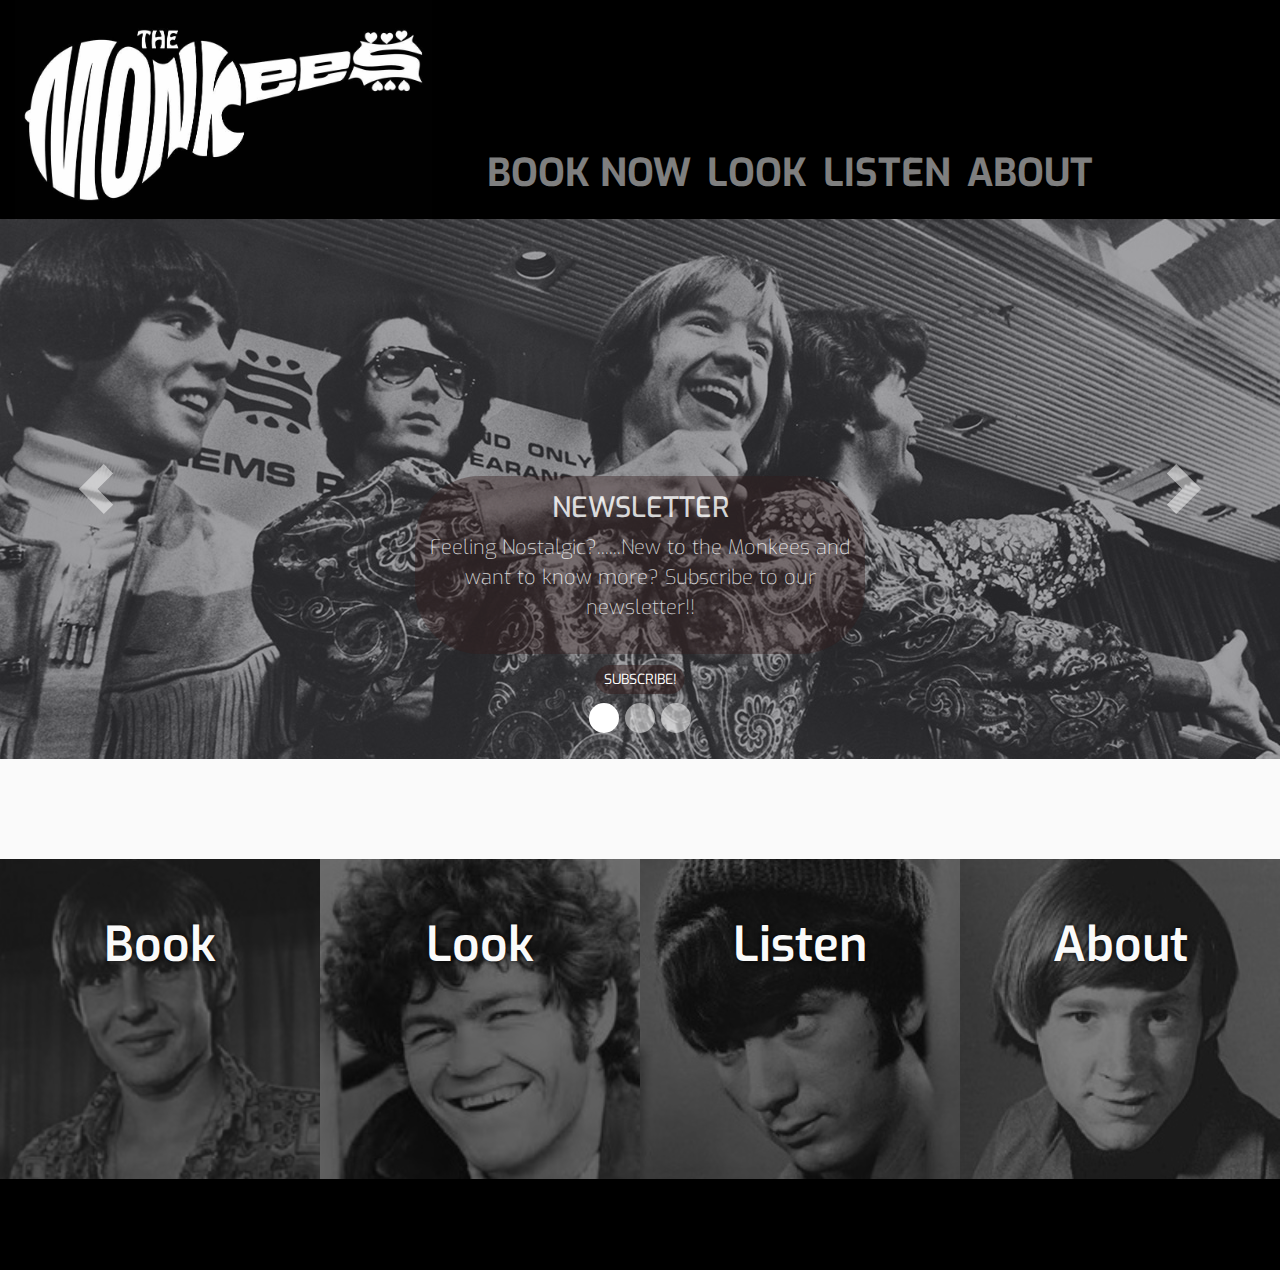
<file: book.html>
<!DOCTYPE html>
<html lang="en">

<head>
	<meta charset="UTF-8">
	<meta name="viewport" content="width=device-width, initial-scale=1, shrink-to-fit=yes">
	<meta http-equiv="X-UA-Compatible" content="ie=edge">
	<!--Bootstrap 4 CDN-->
	<link rel="stylesheet" href="https://maxcdn.bootstrapcdn.com/bootstrap/4.0.0/css/bootstrap.min.css" integrity="sha384-Gn5384xqQ1aoWXA+058RXPxPg6fy4IWvTNh0E263XmFcJlSAwiGgFAW/dAiS6JXm" crossorigin="anonymous">
	<!-- Font Awesome CDN -->
	<link rel="stylesheet" href="https://use.fontawesome.com/releases/v5.8.1/css/all.css" integrity="sha384-50oBUHEmvpQ+1lW4y57PTFmhCaXp0ML5d60M1M7uH2+nqUivzIebhndOJK28anvf" crossorigin="anonymous">
	<!-- /Link to Stylesheet -->	
	<link rel="stylesheet" href="css/style.css">
	
	
	<title>Monkees | Book Now Page</title>

</head>



<body class="bg-colour-black w-100">

<!-- black background set as default bg for body to provide continuity of experience on burger expand and following footer element -->

	<header>

		<div class="container-fluid">
				
		<div class="row">
				<div class="logo col-8 col-sm-4 w-100">
					<div class="overlay-effect-header"></div> <!-- Reserved for overlay effect->
						
					<!--col-xs changed to col in rls 4.0-->
					<img src="assets/images/logos/logo-white-on-black.jpg" class="img-fluid" alt="Responsive image">
				</div>
				<div class="col-4 col-sm-8">
				<div class="overlay-effect-header"></div> <!-- Reserved for overlay effect -->
					<nav class="navbar navbar-expand-md navbar-dark uppercase ">
						<button class="navbar-toggler mb-auto ml-auto" type="button" data-toggle="collapse" data-target="#navbarTogglerDemo01" aria-controls="navbarTogglerDemo01" aria-expanded="false" aria-label="Toggle navigation">
					    <span class="navbar-toggler-icon"></span>
					  </button>
						<div class="collapse mt-auto ml-auto navbar-collapse" id="navbarTogglerDemo01">
							<ul class="navbar-nav mr-auto mt-2 mt-lg-0">
							<!-- burger nav icon right & top aligned -->							
								<li class="nav-item active">
									<a class="nav-link" href="index.html"><i class="fas fa-home"aria-hidden="true"></i></a>
									<span class="sr-only">Home</span></a>
									<!-- Home icon  with accessibility options applied -->
								</li>
								<li class="nav-item">
									<a class="nav-link" href="book.html">Book Now</a>
									<span class="sr-only">(current)</span>
								</li>
									<li class="nav-item">
									<a class="nav-link" href="look.html">Look</a>
								</li>
								<li class="nav-item">
									<a class="nav-link" href="listen.html">Listen</a>
								</li>
								<li class="nav-item">
									<a class="nav-link" href="about.html">About</a>
							</ul>
						</div>
					</nav>
			</div>
		</div>
	</header>
		<div class="container-fluid no-gutters">
			
			<div class= "row">
				<div id="carouselExampleIndicators" class="col-12 carousel slide" data-interval="3000" data-pause="hover" data-ride="carousel"> <!-- pause interval 5sec -->
				  <ol class="carousel-indicators">
					<li data-target="#carouselExampleIndicators" data-slide-to="0" class="active"></li>
					<li data-target="#carouselExampleIndicators" data-slide-to="1"></li>
					<li data-target="#carouselExampleIndicators" data-slide-to="2"></li>
				  </ol>
				  
				  <div class="carousel-inner">

					<div class="carousel-item active">
						<div class="overlay-effect-carousel h-100 w-100"></div> <!-- Reserved for overlay effect. Carousel grey overlay effect improves newsletter text clarity	 -->			
						<img class="d-block w-100" src="assets/images/1280x540/book-carousel-1.jpg" alt="First slide">
						<!-- Carousel Text and Link -->
						<div class="carousel-caption no-gutters d-none d-md-block">
							<span><h3>NEWSLETTER</h3>
							<p>Feeling Nostalgic?......New to the Monkees and want to know more?
							Subscribe to our newsletter!!</p></span>
						</div>
						<div class="btn-news d-none d-md-block">
							<button class="btn btn-sm btn-secondary uppercase" data-toggle="modal" data-target="#SubscribeModal">Subscribe!</button>
						</div>

					</div>
					<div class="carousel-item">
					  <img class="d-block w-100" src="assets/images/1280x540/book-carousel-2.jpg" alt="Second slide">
					</div>
					<div class="carousel-item">
					  <img class="d-block w-100" src="assets/images/1280x540/book-carousel-3.jpg" alt="Third slide">
					</div>
				  </div>
				  <a class="carousel-control-prev" href="#carouselExampleIndicators" role="button" data-slide="prev">
					<span class="carousel-control-prev-icon" aria-hidden="true"></span>
					<span class="sr-only">Previous</span>
				  </a>
				  <a class="carousel-control-next" href="#carouselExampleIndicators" role="button" data-slide="next">
					<span class="carousel-control-next-icon" aria-hidden="true"></span>
					<span class="sr-only">Next</span>
				  </a>
			  	</div>

			</div>
		</div>
	<section class= "section bg-colour-offwhite">
		<div class="container-fluid">
				<div class="row">
				</div>
		</div>				
	</section>
	<article class="container-fluid no-gutters">
			<div class="row no-gutters">
				<div class="col-6 col-md-3 ">					
					<div class="poster-item w-100">
						<div class="overlay-effect-book h-100 w-100"></div>
						<div class= "poster-item-inner">
							<a href="book.html" ><img src="assets/images/band-members/200x200/davy-jones.jpg" class="img-fluid w-100" alt="Book Now"><span class="centered">Book</span></a>
						</div>
					</div>
				</div>
				<div class="col-6 col-md-3 ">					
					<div class="poster-item w-100">
						<div class="overlay-effect-look h-100 w-100"></div>
						<div class= "poster-item-inner">
							<a href="look.html" ><img src="assets/images/band-members/200x200/mike-dolenz.jpg" class="img-fluid w-100" alt="Look"><span class="centered">Look</span></a>
						</div>
					</div>
				</div>
				<div class="col-6 col-md-3 ">					
					<div class="poster-item w-100">
						<div class="overlay-effect-listen h-100 w-100"></div>
						<div class= "poster-item-inner">
							<a href="listen.html" ><img src="assets/images/band-members/200x200/mike-nesmith.jpg" class="img-fluid w-100" alt="Listen"><span class="centered">Listen</span></a>
						</div>
					</div>
				</div>
				<div class="col-6 col-md-3 ">					
					<div class="poster-item w-100">
						<div class="overlay-effect-about h-100 w-100"></div>
						<div class= "poster-item-inner">
							<a href="about.html" ><img src="assets/images/band-members/200x200/peter-tork.jpg" class="img-fluid w-100" alt="About"><span class="centered">About</span></a>
						</div>
					</div>
				</div>
	</article>				
	<footer class= "bg-colour-black">		
		<div class="container-fluid ftoverlaycontainer no-gutters">
			<div class="overlay-effect-footer"></div>
			<div class="row justify-content-center"> <!-- center aligns icons in row -->

				<div class="col-sm-1 footer-icons">
							<a target="_blank" href="https://www.facebook.com/TheMonkees/" alt="">
								<i class="fab fa-facebook-f" aria-hidden="true"></i>
								<span class="sr-only">Facebook</span>
							</a>
	            </div>						
				<div class="col-sm-1 footer-icons">				
							<a target="_blank" href="https://twitter.com/themonkees?lang=en" alt="">
								<i class="fab fa-twitter" aria-hidden="true"></i>
								<span class="sr-only">Twitter</span>
							</a>
                </div>
				<div class="col-sm-1 footer-icons">
							<a target="_blank" href="https://www.pinterest.ie/search/pins/?q=monkees&rs=typed" alt="">
								<i class="fab fa-pinterest" aria-hidden="true"></i>
								<span class="sr-only">Pinterest</span>
							</a>
				</div>
				<div class="col-sm-1 footer-icons">
							<a target="_blank" href="https://www.instagram.com/monkeesfanpage/?hl=en" alt="">
								<i class="fab fa-instagram" aria-hidden="true"></i>
								<span class="sr-only">Instagram</span>
							</a>
                </div>
				<div class="col-sm-1 footer-icons">				
							<a target="_blank" href="https://www.youtube.com/user/themonkees" alt="">
								<i class="fab fa-youtube" aria-hidden="true"></i>
								<span class="sr-only">Youtube</span>
							</a>

                </div>
            </div>
        </div>
    </footer>
	
	
	<!-- Newsletter Modal -->
	
    <div class="modal fade" id="SubscribeModal" tabindex="-1" role="dialog" aria-labelledby="MyModalLabel" aria-hidden="true">
        <div class="modal-dialog" role="document">
            <div class="modal-content news-modal-content">
				<div class= "news-modal-overlay">
					<img src="assets/images/modals/newsletter/newsletter-2.jpg" class="img-fluid w-100" alt="newsletter">
				</div>
                <div class="modal-header">
                    <h5 class="modal-title" id="myModalLabel">Subscribe to The Monkees newsletter!</h5>
					<button type="button" class="close" data-dismiss="modal" aria-label="Close">
                  </div>
                <div class="modal-body news-modal-body">
                    <form>
                        <div class="form-group">
                            <label for="email">Email address</label>
                            <input type="email" class="form-control" id="email" placeholder="Email">
                            <p class="help-block">We do not share email addresses with third parties</p>
                        </div>
                        <div class="form-group">
                            <label for="password">Password</label>
                            <input type="password" class="form-control" id="password" placeholder="Password">
                        </div>
                        <div class="form-group">
                            <label for="passwordRepeat">Repeat Password</label>
                            <input type="password" class="form-control" id="passwordRepeat" placeholder="Repeat Your Password">
                        </div>
					</form>	
				</div>			
				<div class="modal-footer">
					<button type="close" class="btn btn-outline-dark" data-dismiss="modal">Close</button>
					<button type="submit" class="btn btn-outline-dark">Sign Up!</button>
                </div>
            </div>
        </div>
	</div>

	<!-- /newsletter modal -->

	
	<!--JQuery, cloudflare & Bootstrap JS CDNs-->
	<!-- Needed for Carousel to function correctly-->
	<script src="https://code.jquery.com/jquery-3.2.1.slim.min.js" integrity="sha384-KJ3o2DKtIkvYIK3UENzmM7KCkRr/rE9/Qpg6aAZGJwFDMVNA/GpGFF93hXpG5KkN" crossorigin="anonymous"></script>
	<script src="https://cdnjs.cloudflare.com/ajax/libs/popper.js/1.12.9/umd/popper.min.js" integrity="sha384-ApNbgh9B+Y1QKtv3Rn7W3mgPxhU9K/ScQsAP7hUibX39j7fakFPskvXusvfa0b4Q" crossorigin="anonymous"></script>
	<script src="https://maxcdn.bootstrapcdn.com/bootstrap/4.0.0/js/bootstrap.min.js" integrity="sha384-JZR6Spejh4U02d8jOt6vLEHfe/JQGiRRSQQxSfFWpi1MquVdAyjUar5+76PVCmYl" crossorigin="anonymous"></script>
	<!--/JQuery, cloudflare & Bootstrap JS CDNs-->

</body>

</html>
</file>
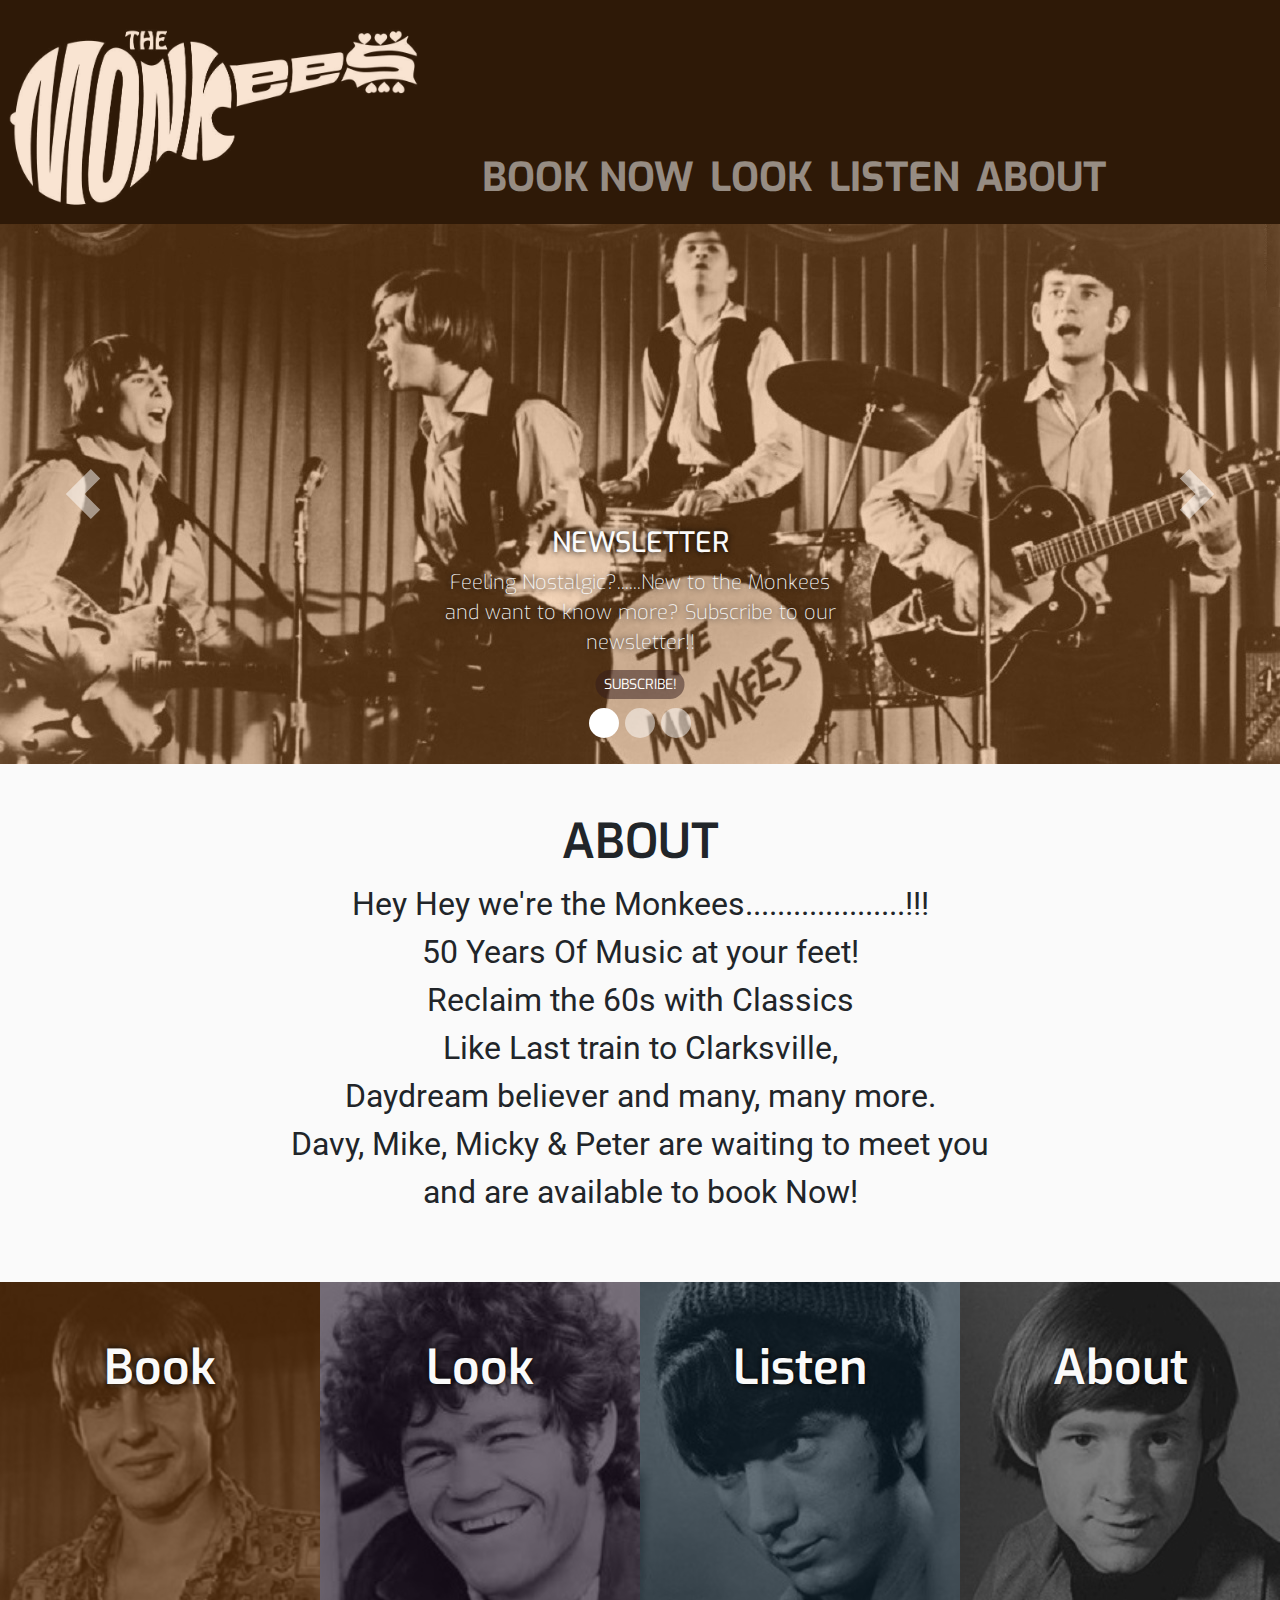
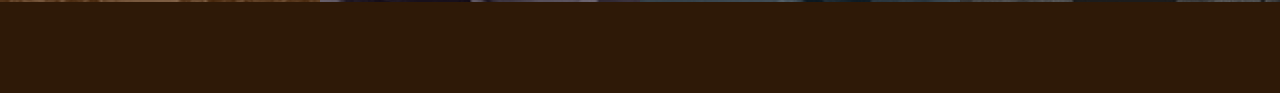
<file: index-coloured.html>
<!DOCTYPE html>
<html lang="en">

<head>
	<meta charset="UTF-8">
	<meta name="viewport" content="width=device-width, initial-scale=1, shrink-to-fit=yes">
	<meta http-equiv="X-UA-Compatible" content="ie=edge">
	<!--Bootstrap 4 CDN-->
	<link rel="stylesheet" href="https://maxcdn.bootstrapcdn.com/bootstrap/4.0.0/css/bootstrap.min.css" integrity="sha384-Gn5384xqQ1aoWXA+058RXPxPg6fy4IWvTNh0E263XmFcJlSAwiGgFAW/dAiS6JXm" crossorigin="anonymous">
	<!-- Font Awesome CDN -->
	<link rel="stylesheet" href="https://use.fontawesome.com/releases/v5.8.1/css/all.css" integrity="sha384-50oBUHEmvpQ+1lW4y57PTFmhCaXp0ML5d60M1M7uH2+nqUivzIebhndOJK28anvf" crossorigin="anonymous">
	<!-- /Link to Stylesheet -->	
	<link rel="stylesheet" href="css/style-coloured.css">
	<title>Monkees | Main Page</title>

</head>



<body class="bg-colour-black w-100">

<!-- black background set as default bg for body to provide continuity of experience on burger expand and following footer element -->

	<header>

		<div class="container-fluid">
				
		<div class="row">
				<div class="logo col-8 col-sm-4 w-100">
					<div class="overlay-effect-header"></div> <!-- Reserved for overlay effect->
						
					<!--col-xs changed to col in rls 4.0-->
					<img src="assets/images/logos/logo-white-on-black.jpg" class="img-fluid" alt="Responsive image">
				</div>
				<div class="col-4 col-sm-8">
				<div class="overlay-effect-header"></div> <!-- Reserved for overlay effect -->
					<nav class="navbar navbar-expand-md navbar-dark uppercase ">
						<button class="navbar-toggler mb-auto ml-auto" type="button" data-toggle="collapse" data-target="#navbarTogglerDemo01" aria-controls="navbarTogglerDemo01" aria-expanded="false" aria-label="Toggle navigation">
					    <span class="navbar-toggler-icon"></span>
					  </button>
						<div class="collapse mt-auto ml-auto navbar-collapse" id="navbarTogglerDemo01">
							<ul class="navbar-nav mr-auto mt-2 mt-lg-0">
							<!-- burger nav icon right & top aligned -->							
								<li class="nav-item active">
									<a class="nav-link" href="index.html"><i class="fas fa-home"aria-hidden="true"></i></a>
									<span class="sr-only">Home</span></a>
									<span class="sr-only">(current)</span>									
									<!-- Home icon  with accessibility options applied -->
								</li>
								<li class="nav-item">
									<a class="nav-link" href="book.html">Book Now</a>
								</li>
									<li class="nav-item">
									<a class="nav-link" href="look.html">Look</a>
								</li>
								<li class="nav-item">
									<a class="nav-link" href="listen.html">Listen</a>
								</li>
								<li class="nav-item">
									<a class="nav-link" href="about.html">About</a>
							</ul>
						</div>
					</nav>
			</div>
		</div>
	</header>
		<div class="container-fluid no-gutters">
			
			<div class= "row">
				<div id="carouselExampleIndicators" class="col-12 carousel slide" data-interval="3500" data-pause="hover" data-ride="carousel"> <!-- pause interval 5sec -->
				  <ol class="carousel-indicators">
					<li data-target="#carouselExampleIndicators" data-slide-to="0" class="active"></li>
					<li data-target="#carouselExampleIndicators" data-slide-to="1"></li>
					<li data-target="#carouselExampleIndicators" data-slide-to="2"></li>
				  </ol>
				  
				  <div class="carousel-inner">

					<div class="carousel-item active">
						<div class="overlay-effect-carousel h-100 w-100"></div> <!-- Reserved for overlay effect. Carousel grey overlay effect improves newsletter text clarity	 -->			
						<img class="d-block w-100" src="assets/images/1280x540/main-carousel-1.jpg" alt="First slide">
						<!-- Carousel Text and Link -->
						<div class="carousel-caption no-gutters d-none d-md-block">
							<span><h3>NEWSLETTER</h3>
							<p>Feeling Nostalgic?......New to the Monkees and want to know more?
							Subscribe to our newsletter!!</p></span>
						</div>
						<div class="btn-news d-none d-md-block">
							<button class="btn btn-sm btn-secondary uppercase" data-toggle="modal" data-target="#SubscribeModal">Subscribe!</button>
						</div>

					</div>
					<div class="carousel-item">
					  <img class="d-block w-100" src="assets/images/1280x540/main-carousel-2.jpg" alt="Second slide">
					</div>
					<div class="carousel-item">
					  <img class="d-block w-100" src="assets/images/1280x540/main-carousel-3.jpg" alt="Third slide">
					</div>
				  </div>
				  <a class="carousel-control-prev" href="#carouselExampleIndicators" role="button" data-slide="prev">
					<span class="carousel-control-prev-icon" aria-hidden="true"></span>
					<span class="sr-only">Previous</span>
				  </a>
				  <a class="carousel-control-next" href="#carouselExampleIndicators" role="button" data-slide="next">
					<span class="carousel-control-next-icon" aria-hidden="true"></span>
					<span class="sr-only">Next</span>
				  </a>
			  	</div>

			</div>
		</div>
	<section class= "section bg-colour-offwhite">
		<div class="container-fluid">
				<div class="row">
					<div class="col-12">
						<h3 class="section-heading uppercase">About</h3>
					</div>
					<div class="col-12">
						<p class="section-text">Hey Hey we're the Monkees....................!!!<br>50 Years Of Music at your feet!<br>
						Reclaim the 60s with Classics<br> Like Last train to Clarksville,<br>Daydream believer and many, many more.<br>
						Davy, Mike, Micky & Peter are waiting to meet you<br>and are available to book Now!</p>
					</div>
				</div>
		</div>
	</section>
	<article class="container-fluid no-gutters">
			<div class="row no-gutters">
				<div class="col-6 col-md-3 ">					
					<div class="poster-item w-100">
						<div class="overlay-effect-book h-100 w-100"></div>
						<div class= "poster-item-inner">
							<a href="book.html" ><img src="assets/images/band-members/200x200/davy-jones.jpg" class="img-fluid w-100" alt="Book Now"><span class="centered">Book</span></a>
						</div>
					</div>
				</div>
				<div class="col-6 col-md-3 ">					
					<div class="poster-item w-100">
						<div class="overlay-effect-look h-100 w-100"></div>
						<div class= "poster-item-inner">
							<a href="look.html" ><img src="assets/images/band-members/200x200/mike-dolenz.jpg" class="img-fluid w-100" alt="Look"><span class="centered">Look</span></a>
						</div>
					</div>
				</div>
				<div class="col-6 col-md-3 ">					
					<div class="poster-item w-100">
						<div class="overlay-effect-listen h-100 w-100"></div>
						<div class= "poster-item-inner">
							<a href="listen.html" ><img src="assets/images/band-members/200x200/mike-nesmith.jpg" class="img-fluid w-100" alt="Listen"><span class="centered">Listen</span></a>
						</div>
					</div>
				</div>
				<div class="col-6 col-md-3 ">					
					<div class="poster-item w-100">
						<div class="overlay-effect-about h-100 w-100"></div>
						<div class= "poster-item-inner">
							<a href="about.html" ><img src="assets/images/band-members/200x200/peter-tork.jpg" class="img-fluid w-100" alt="About"><span class="centered">About</span></a>
						</div>
					</div>
				</div>
	</article>				
	<footer class= "bg-colour-black">		
		<div class="container-fluid ftoverlaycontainer no-gutters">
			<div class="overlay-effect-footer"></div>
			<div class="row justify-content-center"> <!-- center aligns icons in row -->

				<div class="col-sm-1 footer-icons">
							<a target="_blank" href="https://www.facebook.com/TheMonkees/" alt="">
								<i class="fab fa-facebook-f" aria-hidden="true"></i>
								<span class="sr-only">Facebook</span>
							</a>
	            </div>						
				<div class="col-sm-1 footer-icons">				
							<a target="_blank" href="https://twitter.com/themonkees?lang=en" alt="">
								<i class="fab fa-twitter" aria-hidden="true"></i>
								<span class="sr-only">Twitter</span>
							</a>
                </div>
				<div class="col-sm-1 footer-icons">
							<a target="_blank" href="https://www.pinterest.ie/search/pins/?q=monkees&rs=typed" alt="">
								<i class="fab fa-pinterest" aria-hidden="true"></i>
								<span class="sr-only">Pinterest</span>
							</a>
				</div>
				<div class="col-sm-1 footer-icons">
							<a target="_blank" href="https://www.instagram.com/monkeesfanpage/?hl=en" alt="">
								<i class="fab fa-instagram" aria-hidden="true"></i>
								<span class="sr-only">Instagram</span>
							</a>
                </div>
				<div class="col-sm-1 footer-icons">				
							<a target="_blank" href="https://www.youtube.com/user/themonkees" alt="">
								<i class="fab fa-youtube" aria-hidden="true"></i>
								<span class="sr-only">Youtube</span>
							</a>

                </div>
            </div>
        </div>
    </footer>

	
	<!-- Newsletter Modal -->
		
    <div class="modal fade" id="SubscribeModal" tabindex="-1" role="dialog" aria-labelledby="MyModalLabel" aria-hidden="true">
        <div class="modal-dialog" role="document">
            <div class="modal-content news-modal-content">
				<div class= "news-modal-overlay">
					<img src="assets/images/modals/newsletter/newsletter-2.jpg" class="img-fluid w-100" alt="newsletter">
				</div>
                <div class="modal-header">
                    <h5 class="modal-title" id="myModalLabel">Subscribe to The Monkees newsletter!</h5>
					<button type="button" class="close" data-dismiss="modal" aria-label="Close">
                  </div>
                <div class="modal-body news-modal-body">
                    <form>
                        <div class="form-group">
                            <label for="email">Email address</label>
                            <input type="email" class="form-control" id="email" placeholder="Email">
                            <p class="help-block">We do not share email addresses with third parties</p>
                        </div>
                        <div class="form-group">
                            <label for="password">Password</label>
                            <input type="password" class="form-control" id="password" placeholder="Password">
                        </div>
                        <div class="form-group">
                            <label for="passwordRepeat">Repeat Password</label>
                            <input type="password" class="form-control" id="passwordRepeat" placeholder="Repeat Your Password">
                        </div>
					</form>	
				</div>			
				<div class="modal-footer">
					<button type="close" class="btn btn-outline-dark" data-dismiss="modal">Close</button>
					<button type="submit" class="btn btn-outline-dark">Sign Up!</button>
                </div>
            </div>
        </div>
	</div>

	<!-- /newsletter modal -->
	
	<!--JQuery, cloudflare & Bootstrap JS CDNs-->
	<!-- Needed for Carousel to function correctly-->
	<script src="https://code.jquery.com/jquery-3.2.1.slim.min.js" integrity="sha384-KJ3o2DKtIkvYIK3UENzmM7KCkRr/rE9/Qpg6aAZGJwFDMVNA/GpGFF93hXpG5KkN" crossorigin="anonymous"></script>
	<script src="https://cdnjs.cloudflare.com/ajax/libs/popper.js/1.12.9/umd/popper.min.js" integrity="sha384-ApNbgh9B+Y1QKtv3Rn7W3mgPxhU9K/ScQsAP7hUibX39j7fakFPskvXusvfa0b4Q" crossorigin="anonymous"></script>
	<script src="https://maxcdn.bootstrapcdn.com/bootstrap/4.0.0/js/bootstrap.min.js" integrity="sha384-JZR6Spejh4U02d8jOt6vLEHfe/JQGiRRSQQxSfFWpi1MquVdAyjUar5+76PVCmYl" crossorigin="anonymous"></script>
	<!--/JQuery, cloudflare & Bootstrap JS CDNs-->

</body>

</html>
</file>
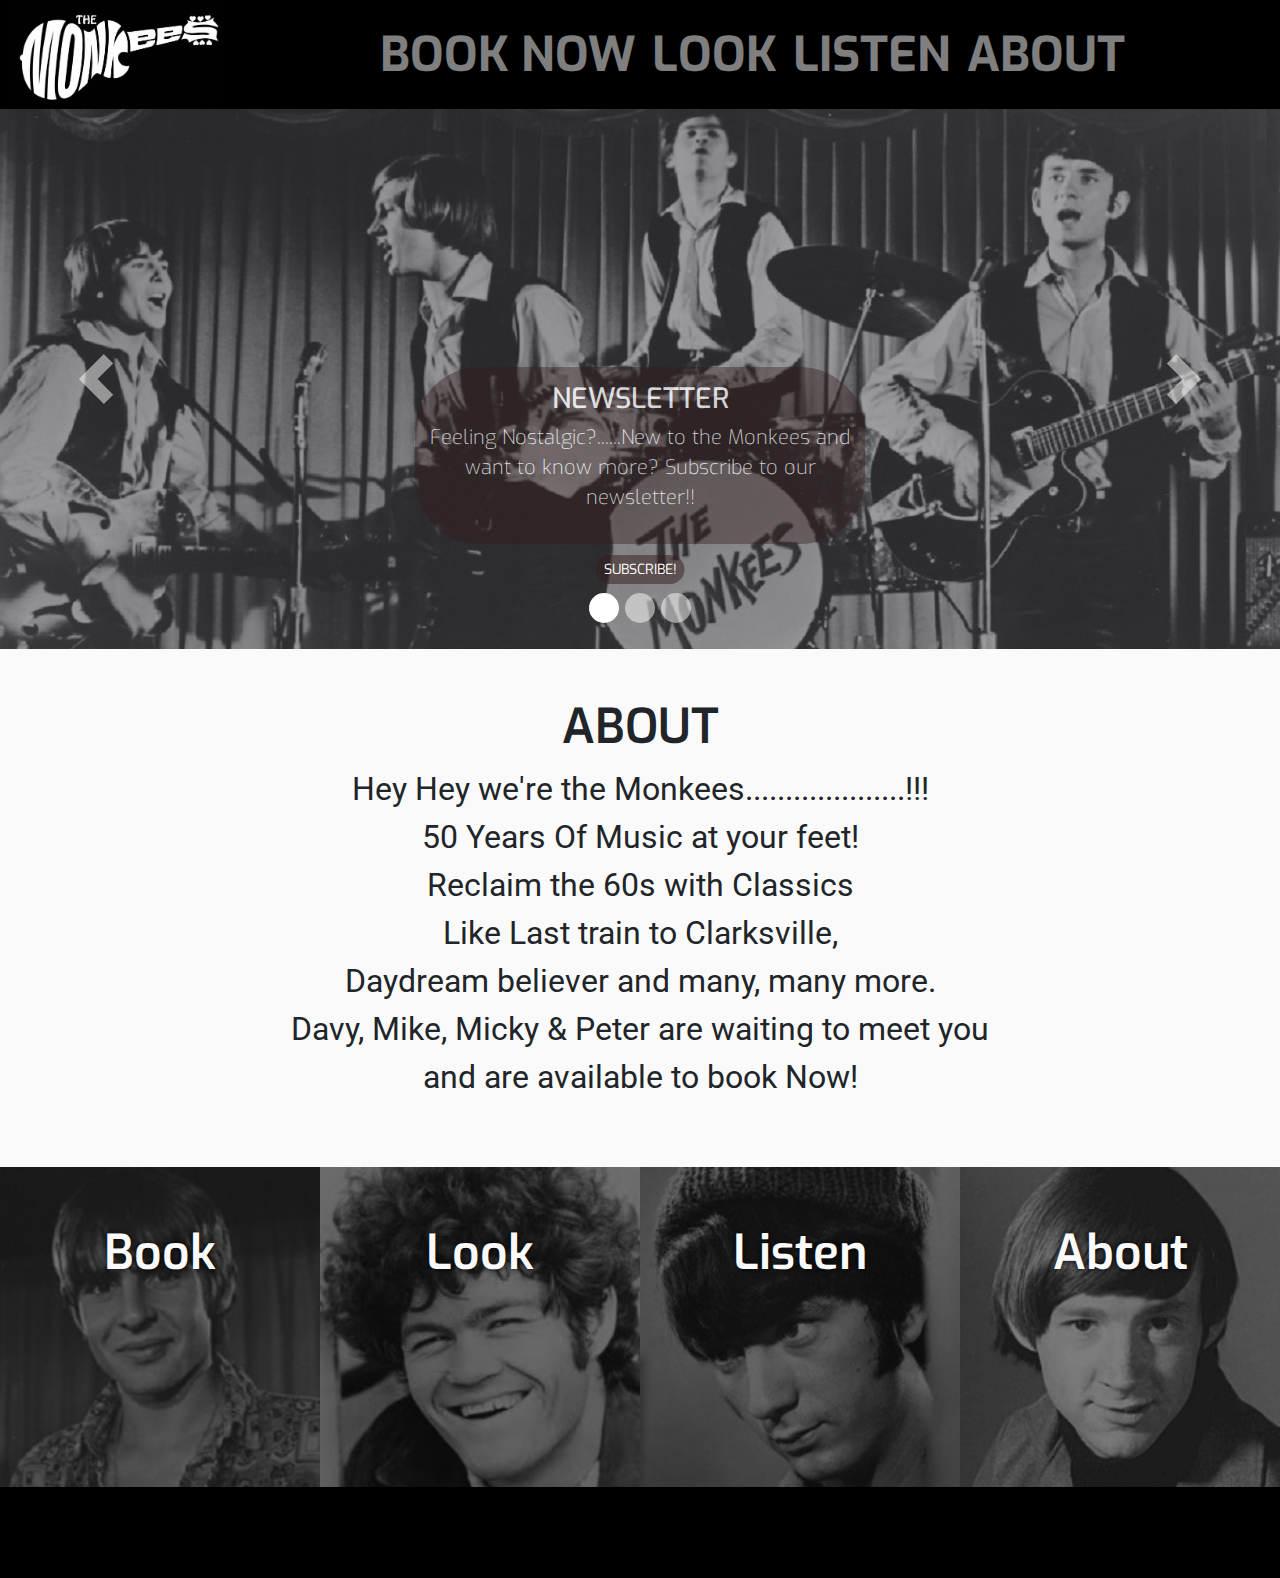
<file: index-nav.html>
<!DOCTYPE html>
<html lang="en">

<head>
	<meta charset="UTF-8">
	<meta name="viewport" content="width=device-width, initial-scale=1, shrink-to-fit=yes">
	<meta http-equiv="X-UA-Compatible" content="ie=edge">
	<!--Bootstrap 4 CDN-->
	<link rel="stylesheet" href="https://maxcdn.bootstrapcdn.com/bootstrap/4.0.0/css/bootstrap.min.css" integrity="sha384-Gn5384xqQ1aoWXA+058RXPxPg6fy4IWvTNh0E263XmFcJlSAwiGgFAW/dAiS6JXm" crossorigin="anonymous">
	<!-- Font Awesome CDN -->
	<link rel="stylesheet" href="https://use.fontawesome.com/releases/v5.8.1/css/all.css" integrity="sha384-50oBUHEmvpQ+1lW4y57PTFmhCaXp0ML5d60M1M7uH2+nqUivzIebhndOJK28anvf" crossorigin="anonymous">
	<!-- /Link to Stylesheet -->	
	<link rel="stylesheet" href="css/style-nav.css">
	<title>Monkees | Main Page</title>

</head>



<body class="bg-colour-black w-100">

<!-- black background set as default bg for body to provide continuity of experience on burger expand and following footer element -->

	<header class="container-fluid">
		<div class="row">
				<div class="logo col-8 col-sm-2 w-100">
					<div class="overlay-effect-header"></div> <!-- Reserved for overlay effect->
						
					<!--col-xs changed to col in rls 4.0-->
					<img src="assets/images/logos/logo-white-on-black.jpg" class="img-fluid" alt="Responsive image">
				</div>
				<div class="col-4 col-sm-auto mt-auto mb-auto ml-auto mr-auto"> <!-- mb-auto ml-auto aligns nav on top, right  -->
				<div class="overlay-effect-header"></div> <!-- Reserved for overlay effect -->
					<nav class="navbar navbar-expand-md navbar-dark uppercase">
						<button class="navbar-toggler mb-auto ml-auto" type="button" data-toggle="collapse" data-target="#navbarTogglerDemo01" aria-controls="navbarTogglerDemo01" aria-expanded="false" aria-label="Toggle navigation">
					    <span class="navbar-toggler-icon"></span>
					  </button>
						<div class="collapse mt-auto ml-auto navbar-collapse" id="navbarTogglerDemo01">
							<ul class="navbar-nav mr-auto mt-2 mt-lg-0">
							<!-- burger nav icon right & top aligned -->							
								<li class="nav-item active">
									<a class="nav-link" href="index.html"><i class="fas fa-home"aria-hidden="true"></i></a>
									<span class="sr-only">Home</span></a>
									<span class="sr-only">(current)</span>
									<!-- Home icon  with accessibility options applied -->
								</li>
								<li class="nav-item">
									<a class="nav-link" href="book.html">Book Now</a>
								</li>
									<li class="nav-item">
									<a class="nav-link" href="look.html">Look</a>
								</li>
								<li class="nav-item">
									<a class="nav-link" href="listen.html">Listen</a>
								</li>
								<li class="nav-item">
									<a class="nav-link" href="about.html">About</a>
							</ul>
						</div>
					</nav>
			</div>
	</header>
		<div class="wrapper container-fluid no-gutters">
			
			<div class= "row">
				<div id="carouselExampleIndicators" class="col-12 carousel slide" data-interval="10500" data-pause="hover" data-ride="carousel"> <!-- pause interval 5sec -->
				  <ol class="carousel-indicators">
					<li data-target="#carouselExampleIndicators" data-slide-to="0" class="active"></li>
					<li data-target="#carouselExampleIndicators" data-slide-to="1"></li>
					<li data-target="#carouselExampleIndicators" data-slide-to="2"></li>
				  </ol>
				  
				  <div class="carousel-inner">

					<div class="carousel-item active">
						<div class="overlay-effect-carousel h-100 w-100"></div> <!-- Reserved for overlay effect. Carousel grey overlay effect improves newsletter text clarity	 -->			
						<img class="d-block w-100" src="assets/images/1280x540/main-carousel-1.jpg" alt="First slide">
						<!-- Carousel Text and Link -->
						<div class="carousel-caption d-none d-md-block">
							<span><h3>NEWSLETTER</h3>
							<p>Feeling Nostalgic?......New to the Monkees and want to know more?
							Subscribe to our newsletter!!</p></span>
						</div>
						<div class="btn-news d-none d-md-block">
							<button class="btn btn-sm btn-secondary uppercase" data-toggle="modal" data-target="#SubscribeModal">Subscribe!</button>
						</div>

					</div>
					<div class="carousel-item">
					  <img class="d-block w-100" src="assets/images/1280x540/main-carousel-2.jpg" alt="Second slide">
					</div>
					<div class="carousel-item">
					  <img class="d-block w-100" src="assets/images/1280x540/main-carousel-3.jpg" alt="Third slide">
					</div>
				  </div>
				  <a class="carousel-control-prev" href="#carouselExampleIndicators" role="button" data-slide="prev">
					<span class="carousel-control-prev-icon" aria-hidden="true"></span>
					<span class="sr-only">Previous</span>
				  </a>
				  <a class="carousel-control-next" href="#carouselExampleIndicators" role="button" data-slide="next">
					<span class="carousel-control-next-icon" aria-hidden="true"></span>
					<span class="sr-only">Next</span>
				  </a>
			  	</div>

			</div>
		</div>
	<section class= "section bg-colour-offwhite">
		<div class="container-fluid">
				<div class="row">
					<div class="col-12">
						<h3 class="section-heading uppercase">About</h3>
					</div>
					<div class="col-12">
						<p class="section-text">Hey Hey we're the Monkees....................!!!<br>50 Years Of Music at your feet!<br>
						Reclaim the 60s with Classics<br> Like Last train to Clarksville,<br>Daydream believer and many, many more.<br>
						Davy, Mike, Micky & Peter are waiting to meet you<br>and are available to book Now!</p>
					</div>
				</div>
		</div>
	</section>
	<article>
		<div class="container-fluid no-gutters">
			<div class="row no-gutters">
				<div class="col-6 col-md-3 ">					
					<div class="poster-item w-100">
						<div class="overlay-effect-book h-100 w-100"></div>
						<div class= "poster-item-inner">
							<a href="book.html" ><img src="assets/images/band-members/200x200/davy-jones.jpg" class="img-fluid w-100" alt="Book Now"><span class="centered">Book</span></a>
						</div>
					</div>
				</div>
				<div class="col-6 col-md-3 ">					
					<div class="poster-item w-100">
						<div class="overlay-effect-look h-100 w-100"></div>
						<div class= "poster-item-inner">
							<a href="look.html" ><img src="assets/images/band-members/200x200/mike-dolenz.jpg" class="img-fluid w-100" alt="Look"><span class="centered">Look</span></a>
						</div>
					</div>
				</div>
				<div class="col-6 col-md-3 ">					
					<div class="poster-item w-100">
						<div class="overlay-effect-listen h-100 w-100"></div>
						<div class= "poster-item-inner">
							<a href="listen.html" ><img src="assets/images/band-members/200x200/mike-nesmith.jpg" class="img-fluid w-100" alt="Listen"><span class="centered">Listen</span></a>
						</div>
					</div>
				</div>
				<div class="col-6 col-md-3 ">					
					<div class="poster-item w-100">
						<div class="overlay-effect-about h-100 w-100"></div>
						<div class= "poster-item-inner">
							<a href="about.html" ><img src="assets/images/band-members/200x200/peter-tork.jpg" class="img-fluid w-100" alt="About"><span class="centered">About</span></a>
						</div>
					</div>
				</div>
			</div>
	</article>				
	<footer class= "bg-colour-black">		
		<div class="container-fluid ftoverlaycontainer no-gutters">
			<div class="overlay-effect-footer"></div>
			<div class="row justify-content-center"> <!-- center aligns icons in row -->

				<div class="col-sm-1 footer-icons">
							<a target="_blank" href="https://www.facebook.com/TheMonkees/" alt="">
								<i class="fab fa-facebook-f" aria-hidden="true"></i>
								<span class="sr-only">Facebook</span>
							</a>
	            </div>						
				<div class="col-sm-1 footer-icons">				
							<a target="_blank" href="https://twitter.com/themonkees?lang=en" alt="">
								<i class="fab fa-twitter" aria-hidden="true"></i>
								<span class="sr-only">Twitter</span>
							</a>
                </div>
				<div class="col-sm-1 footer-icons">
							<a target="_blank" href="https://www.pinterest.ie/search/pins/?q=monkees&rs=typed" alt="">
								<i class="fab fa-pinterest" aria-hidden="true"></i>
								<span class="sr-only">Pinterest</span>
							</a>
				</div>
				<div class="col-sm-1 footer-icons">
							<a target="_blank" href="https://www.instagram.com/monkeesfanpage/?hl=en" alt="">
								<i class="fab fa-instagram" aria-hidden="true"></i>
								<span class="sr-only">Instagram</span>
							</a>
                </div>
				<div class="col-sm-1 footer-icons">				
							<a target="_blank" href="https://www.youtube.com/user/themonkees" alt="">
								<i class="fab fa-youtube" aria-hidden="true"></i>
								<span class="sr-only">Youtube</span>
							</a>

                </div>
            </div>
        </div>
    </footer>
	
	
	<!-- Newsletter Modal -->
		
    <div class="modal fade" id="SubscribeModal" tabindex="-1" role="dialog" aria-labelledby="MyModalLabel" aria-hidden="true">
        <div class="modal-dialog" role="document">
            <div class="modal-content news-modal-content">
				<div class= "news-modal-overlay">
					<img src="assets/images/modals/newsletter/newsletter-2.jpg" class="img-fluid w-100" alt="newsletter">
				</div>
                <div class="modal-header">
                    <h5 class="modal-title" id="myModalLabel">Subscribe to The Monkees newsletter!</h5>
					<button type="button" class="close" data-dismiss="modal" aria-label="Close">
                  </div>
                <div class="modal-body news-modal-body">
                    <form>
                        <div class="form-group">
                            <label for="email">Email address</label>
                            <input type="email" class="form-control" id="email" placeholder="Email">
                            <p class="help-block">We do not share email addresses with third parties</p>
                        </div>
                        <div class="form-group">
                            <label for="password">Password</label>
                            <input type="password" class="form-control" id="password" placeholder="Password">
                        </div>
                        <div class="form-group">
                            <label for="passwordRepeat">Repeat Password</label>
                            <input type="password" class="form-control" id="passwordRepeat" placeholder="Repeat Your Password">
                        </div>
					</form>	
				</div>			
				<div class="modal-footer">
					<button type="close" class="btn btn-outline-dark" data-dismiss="modal">Close</button>
					<button type="submit" class="btn btn-outline-dark">Sign Up!</button>
                </div>
            </div>
        </div>
	</div>

	<!-- /newsletter modal -->

	
	<!--JQuery, cloudflare & Bootstrap JS CDNs-->
	<!-- Needed for Carousel to function correctly-->
	<script src="https://code.jquery.com/jquery-3.2.1.slim.min.js" integrity="sha384-KJ3o2DKtIkvYIK3UENzmM7KCkRr/rE9/Qpg6aAZGJwFDMVNA/GpGFF93hXpG5KkN" crossorigin="anonymous"></script>
	<script src="https://cdnjs.cloudflare.com/ajax/libs/popper.js/1.12.9/umd/popper.min.js" integrity="sha384-ApNbgh9B+Y1QKtv3Rn7W3mgPxhU9K/ScQsAP7hUibX39j7fakFPskvXusvfa0b4Q" crossorigin="anonymous"></script>
	<script src="https://maxcdn.bootstrapcdn.com/bootstrap/4.0.0/js/bootstrap.min.js" integrity="sha384-JZR6Spejh4U02d8jOt6vLEHfe/JQGiRRSQQxSfFWpi1MquVdAyjUar5+76PVCmYl" crossorigin="anonymous"></script>
	<!--/JQuery, cloudflare & Bootstrap JS CDNs-->

</body>

</html>
</file>
<file: css/style.css>
/* Google fonts import */

@import url('https://fonts.googleapis.com/css?family=Roboto:100,200,300,400,500,600,700|Exo:100,200,300,400,500,600,700');
/* This imports google Roboto and Exo fonts, which are in common use and contrast well,  and their respectve weights*/



/* Remove negative space on right of Page.....*/
/* Bootstrap 4 default*/

.carousel {
	padding-left:0;
	padding-right:0;
}


.row {
	margin-left:0;
	margin-right:0;
}


/*...........................................*/


/*Container Colours..........................*/

.bg-colour-black {
		background-color:#000;
}

.bg-colour-charcoal {
		background-color:#4a4a4f;
}

	
.bg-colour-white {
		background-color:#fff;
}

.bg-colour-offwhite {
		background-color:#fafafa;
}


/*Generic Typography Styles.................*/
	
.uppercase {
    text-transform: uppercase;
}

.html, .body {
	/* Page default Text Style */
	font-family: Roboto, sans-serif;
	margin:0;
	padding:0;

}





/*Generic Padding & Margin Syles............*/

.no-gutters {
	
	margin:0;
	padding:0;
}


/*........................................*/




/*Header Styles..............................*/

	


.header {
	position:relative;
}

.overlay-effect-header {
  position: absolute;
  top:0;
  left:0;
  right:0;
  bottom:0;
  opacity: 0.2;
  /*Originally used with #e67e22 bg colour to give orange/sepia hue*/ 
}
.overlay-effect-logo {
  	
  position: absolute;
  top: 0;
  opacity: 0.2;
  /*Originally used with #e67e22 bg colour to give orange/sepia hue*/ 	

}

.logo {
	margin: 0;
	padding: 0;

}

.bg-light {
	/*Change bootstrap nav defaults*/
    background-color: #fff;
}


.navbar-dark .navbar-toggler {
    border-color: #8b8e90;
}


.navbar-dark :hover {
	/*Change bootstrap nav hover defaults*/
	border-color: #dee2e6;
	color: #dee2e6;
}


.navbar {
	
   font-family: "Exo", sans-serif;
   font-weight: 700;
   font-size: 1em;
   

   height: 100%;
   text-align: right; /* drop down on collapse text alignment */
   
}


.fa-home:hover {
	/*Hover action feedback*/
	
	color: #8b8e90; /* dark grey */
}



button:focus {
	/*Removes bootstrap default orange colour on focus*/
	
	outline: none;
}



/* Responsive Navbar Anchor Text  */

@media (min-width: 768px) {
.nav-link {
       font-size: 2.5vw; /* improved UX with vw over em units */
	}
}



@media (min-width: 820px) {
.nav-link {
       font-size: 2.7vw;
	}
}


@media (min-width: 992px) {
.nav-link {
       font-size: 3vw;
	}
}



/*...........................................*/





/*Carousel Styles............................*/


.overlay-effect-carousel {
  position: absolute;
  top: 0;
  bottom: 0;
  left: 0;
  right: 0;
  opacity: 0.5;
  background-color: #4a4a4f; 		/*Improves visibility of newsletter text for greyscale deployment*/
}

.carousel-indicators li {
	/*Change bootstrap default to circle*/

    width: 30px;
    height: 30px;
	border-radius: 50%;

}

.carousel-control-next-icon, .carousel-control-prev-icon {
	/*Enlarge bootstrap defaults*/
	
    width: 50px;
    height: 50px;
    
}


/* .carousel-caption & hover animation */


.carousel-caption  {
	background-color:rgba(52,27,27,0.502); /*tranparent brown hue hex #341b1b80 changed to rgba for ie*/
    font-family: "Exo", sans-serif;
	font-weight: 200;	
	position: absolute;
    bottom: 90px;
	margin-bottom: 15px;
	padding: 15px;
    border-radius: 65px;
	width: 450px;
    color: #fff;
	left: 50%;
    text-align: center;
    -webkit-transform: translateX(-50%);
    transform: translateX(-50%);
    transition: 0.3s;
    font-size: 20px;
	opacity:0.8;

}

.carousel-caption:hover {
    -webkit-transform: translateX(-50%) scale(1.1, 1.1);
    transform: translateX(-50%) scale(1.1, 1.1);

}



.btn-news {
/* 	center button horizontally and independent of caption */
	font-family: "Exo", sans-serif;
	position:absolute;
	bottom:65px;
	left:50%;
	transform: translateX(-50%);

}

.btn-group-sm>.btn, .btn-sm {
	/* button specificity */

    border-radius: 16px;
}
.btn-secondary {

	background-color: rgba(52,27,27,0.502);		/*tranparent brown hue hex #341b1b80 changed to rgba for ie also tried #33363a, #3498db & #000 which are charcoal, blue & black respectively*/
	border: none;
}

.btn-secondary:hover {
    color: #fff;
    background-color: rgba(18, 57, 86, 0.5098039215686274); /* #12395682 changed to rgba for ie */
    border-color: #545b62;
}	




/*Newsletter Modal Styles.............................*/

.news-modal-content {
	background-size: cover;
	position: relative;
	overflow: hidden; 			/* required to crop bg image to form width  */

}

.news-modal-overlay {
  position: absolute;
  top: 0;
  background-color: #fafafa;
  opacity: 0.4;
  
}

.news-modal-content .modal-header h5{

	font-weight:bold;
}


.news-modal-content .modal-footer {
	/* bring footer buttons to front */
	z-index:1;
}

button[type="button"] {
	/* target modal close button */
    margin-top: 15px;
    margin-bottom: 20px;
    color: #4a4a4f;
    font-weight: bold;
    background-color: rgba(60, 49, 49, 0.2784313725490196); /* #3c313147 changed for rgba for ie */
    border-radius: 16px;
}



/*...........................................*/





/*Section Styles.............................*/


.section {
	padding: 0px;
	text-align: center;
}


/* Responsive Section Text  */

.section-heading {

	font-family: "Exo", sans-serif;
	font-weight: 600;
	font-size: 1.5em;

}		

.section-text {
	
	margin-top:50px;
	margin-bottom:20px;
	font-size:1.3em; 
	
}


@media (min-width: 768px) {
.section-heading {
       font-size: 2em;
	}
}


@media (min-width: 992px) {
.section-heading {
       font-size: 3em;
	}
}	


@media (min-width: 768px) {
.section-text {
       font-size: 1.5em;
	}
}


@media (min-width: 992px) {
.section-text{
       font-size: 2em;
	}
}	

/*...........................................*/




/*Article Styles...........................*/



.poster-item {
	background-size: cover;
	position: relative;
	overflow: hidden; 			/* required to keep hover transform within original image */
	margin: 0 auto;

}   

/* discrete overlay classes to facilitate targeting of individual elements with differing effects & colours */

.overlay-effect-book {
  position: absolute;
  top: 0;
  bottom: 0;
  left: 0;
  right: 0;
  opacity: 0.5;
  background-color: #525252;	/*charcoal*/ 	

}


.overlay-effect-look {
  
  position: absolute;
  top: 0;
  bottom: 0;
  left: 0;
  right: 0;
  opacity: 0.2;
  background-color: #525252;	/*charcoal*/ 	

}

.overlay-effect-listen {
  position: absolute;
  top: 0;
  bottom: 0;
  left: 0;
  right: 0;
  opacity: 0.2;
  background-color: #525252;	/*charcoal*/ 	

}


.overlay-effect-about {
  position: absolute;
  top: 0;
  bottom: 0;
  left: 0;
  right: 0;
  opacity: 0.5;
  background-color: #525252;	/*charcoal*/ 	

}

.poster-item-inner {

	transition-property: transform;
    transition-duration: 1s;
    transition-timing-function: ease-in-out;
}

.poster-item .img-fluid {
		opacity: 0.4;
}

.poster-item:hover  .poster-item-inner {
	-webkit-transform: scale(1.1, 1.1);
	transform: scale(1.1, 1.1);

}




.poster-item a{
	font-family: "Exo", sans-serif;
	font-weight: 600;
	font-size: 3em;
	color: #fafafa; 		/* off-white anchor text */
    text-shadow: 0px 0px 6px rgba(0,0,0,0.99);
}	
	
.centered {					/* center aligning anchor text */
	position: absolute;
	top: 50px;
	left: 50%;
	transform: translateX(-50%);

}

/* Responsive Poster Text  */


@media (min-width: 768px) {
.poster-item a {
       font-size: 2em;
	}
}


@media (min-width: 992px) {
.poster-item a{
       font-size: 3em;
	}
}	

/*...........................................*/






/*Footer Styles...........................*/

.ftoverlaycontainer {
	position:relative;

}

.overlay-effect-footer {
 /* Reserved for coloured and opacity overlayeffects */	
  position: absolute;
  top: 0;
  bottom: 0;
  left: 0;
  right: 0;
  opacity: 0.2;
  
}  

.footer {

	text-align:center;
	
}


	
.footer-icons {
    padding: 30px 15px;
	max-width: 75px;

}

.footer-icons a {
	padding: 5px;
}
 
 
.footer-icons a i {
    width: 50px;
    height: 50px;
    padding: 12px 0;
    border-radius: 25%; 						
    font-size: 29px; 							
    line-height: 29px;						
    text-align: center;

    color: #000; 							
    background: #fafafa; 						
    transition: all 0.5s ease-in-out;
    -moz-transition: all 0.5s ease-in-out;
    -webkit-transition: all 0.5s ease-in-out;
    -ms-transition: all 0.5s ease-in-out;
	-o-transition: all 0.5s ease-in-out;
}

.footer-icons a i:hover {
	/* Social icon responsive hover */
	background-color: rgba(131,13;1,142,0.28); /* Hex Colour #83838e47 changed to RGBa value for IE rendering */
	color:#fafafa;
}

.footer-icons a:hover {

	color: #000; /* target boostrap default #007bff affecting ie on hover */
}


/*...........................................*/


/* Index Page Styles ........................*/

.btn-book {
	
	/* target book now button */

    margin-top: 10px;
    margin-bottom: 30px;
    background-color: rgba(60, 49, 49, 0.2784313725490196);
	padding: 10px;
	border-radius: 20px;
    color: #4a4a4f;
	font-family: Roboto, sans-serif;
	font-weight: 450;
	font-size: 1.3em; 	
}



@media (min-width: 768px) {
.btn-book {
       font-size: 1.5em;
	}
}


@media (min-width: 992px) {
.btn-book {
       font-size: 2em;
	}
}	

@media (min-width: 560px) {
.index-outer {
	box-shadow: 0px 0px 6px 2px rgba(0,0,0,0.3);
    border-radius: 10px;
	}
}	
/*...........................................*/




/*Booking Page Styles.......................*/


.booking-outer {	

	position:relative;
}

.booking-heading {
    font-family: "Exo", sans-serif;
    font-weight: 400;
    margin-top: 25px;
    margin-bottom: 20px;


}

.booking-heading h4 {
	margin-top: 30px;
}


/* target form */
	

.input-group-text {
	
	/* targets datepicker add-on */
	font-size: 25px;
	background-color: #e9ecef;
}


button[type="submit"] {
	
	/* target form submit button */
    margin-top: 15px;
    margin-bottom: 20px;
    color: #4a4a4f;
	font-weight: bold;
    background-color: rgba(60, 49, 49, 0.2784313725490196);		/* #3c313147 changed to rgba for ie*/
	border-radius: 16px;
}
	
.booking-request {
	
    padding-top: 10px;
	margin: 0 auto;
}


.iewrap-fix { 
	
	/* ie flex wrap issue resolve */
	flex:1 1 100%; 
	flex-flow:row wrap; 

}

@media (min-width: 992px) {
.booking-form {
       max-width: 70%; 
	}
}	

/*target booking border*/

@media (min-width: 560px) {
.section {
       padding:50px;
	}
}	

/*target booking border*/

@media (min-width: 560px) {
.booking-outer {
	box-shadow: 0px 0px 6px 2px rgba(0,0,0,0.3);
    border-radius: 10px;
	}
}	

/*...........................................*/




/*Audio Page Styles......................... */



/*Coding Snippet............................*/


.audio-player {
  max-width: 560px;
  margin-left: auto;
  margin-right: auto;
}
.audio-player i {
  font-size: 17vw; /* reduced size */
}
#next-button {
    font-size: 16vw;/* reduced size */
}

@media screen and (min-width:560px) {
  .audio-player i {
    font-size: 134px;
  }
  #next-button {
    font-size: 100px;
  }
}

#now-playing {
  display: none;
}

.progress {
  overflow: visible;
}

.playlist li.active:before {
  /* filtered for playlist li only as was affecting home icon */
  font-family: "Material Icons";
  content: "\e037";
  display: inline-block;
  padding-right: 3px;
  vertical-align: middle;
  font-size: 1.5rem;
}

.ui-slider-handle {
  border-radius: 50%;
}



/* Custom Styles */


.audio-gallery-outer {	
	box-shadow: 0px 0px 6px 2px rgba(0,0,0,0.3);
    border-radius: 10px;
	padding-bottom:50px;
}


.audio-gallery-heading {
}


.text-primary {
    color: #495057!important;
}

.list-group-item.active {
    z-index: 2;
    color: #fff;
    background-color: #495057;
    border-color: #495057;
}

.border-primary {
    border-color: #495057!important;
}

.card-title {
	font-family: "Exo", sans-serif;
    font-weight: 600;
}

.progress-bar {
	background-color: #fff;
}


.ui-state-hover, 
.ui-widget-content 
.ui-state-hover, 
.ui-widget-header 
.ui-state-hover, 
.ui-state-focus, 
.ui-widget-content 
.ui-state-focus, 
.ui-widget-header 
.ui-state-focus, 
.ui-button:hover, 
.ui-button:focus {
	background: #495057; /* targets progress bar slider colour */
}

/*...........................................*/





/*Look Page Styles...........................*/

.video-gallery-outer {	
	box-shadow: 0px 0px 6px 2px rgba(0,0,0,0.3);
    border-radius: 10px;
	padding-bottom:50px;
}


.video-gallery-heading {
}


.card-text {
	text-align:left;
}

.duration {
	text-align:right;
}

/*...........................................*/




/*About Styles................................*/

.about-gallery-outer {	
	box-shadow: 0px 0px 6px 2px rgba(0,0,0,0.3);
    border-radius: 10px;
	padding-bottom:50px;
}


.about-heading {
}


/*Article Styles...........................*/




.about-poster-nav .overlay-effect-book {
  position: absolute;
  top: 0;
  bottom: 0;
  left: 0;
  right: 0;
  opacity: 0.5;
  background-color: #e67e22;	/*orange*/

}


.about-poster-nav .overlay-effect-look {
  position: absolute;
  top: 0;
  bottom: 0;
  left: 0;
  right: 0;
  opacity: 0.2;
  background-color: #9b59b6; 	/*purple*/

}

.about-poster-nav .overlay-effect-listen {
  position: absolute;
  top: 0;
  bottom: 0;
  left: 0;
  right: 0;
  opacity: 0.2;
  background-color: #3498db; 	/*blue*/

}


.about-poster-nav .overlay-effect-about {
  position: absolute;
  top: 0;
  bottom: 0;
  left: 0;
  right: 0;
  opacity: 0.5;
  background-color: #525252;	/*charcoal*/ 	

}



.about-poster-nav .poster-item a{
	font-size: 1.5em;
	text-align:center;

}	
	
/* Responsive Poster Text  */


@media (min-width: 768px) {
.about-poster-nav .poster-item a {
       font-size: 2em;
	}
}


@media (min-width: 992px) {
.about-poster-nav .poster-item a{
       font-size: 2.5em;
	}
}	


/*About Modal Styles.............................*/

.about-modal-content {
	background-size: cover;
	position: relative;
	overflow: hidden; 			/* required to crop bg image to form width  */
	
}



.about-modal-content .modal-header h5{

	font-weight:bold;
}


.about-modal-content .modal-footer {
	/* bring footer buttons to front */
	z-index:1;
}


/*...........................................*/



/*...........................................*/
</file>
<file: css/style-ie.css>
/* Google fonts import */

@import url('https://fonts.googleapis.com/css?family=Roboto:100,200,300,400,500,600,700|Exo:100,200,300,400,500,600,700');
/* This imports google Roboto and Exo fonts, which are in common use and contrast well,  and their respectve weights*/



.carousel {
	padding-left:0;
	padding-right:0;
}


.row {
	margin-left:0;
	margin-right:0;
}

/*Container Colours..........................*/

.bg-colour-black {
		background-color:#000;
}

.bg-colour-charcoal {
		background-color:#4a4a4f;
}

	
.bg-colour-white {
		background-color:#fff;
}

.bg-colour-offwhite {
		background-color:#fafafa;
}


/*Generic Typography Styles.................*/
	
.uppercase {
    text-transform: uppercase;
}

.html, .body {
	/* Page default Text Style */
	font-family: Roboto, sans-serif;
	margin:0;
	padding:0;

}





/*Generic Padding & Margin Syles............*/

.no-gutters {
	
	margin:0;
	padding:0;
}


/*........................................*/

/*Header Styles..............................*/

	


.header {
	position:relative;
}

.overlay-effect-header {
  position: absolute;
  top:0;
  left:0;
  right:0;
  bottom:0;
  opacity: 0.2;
  background-color: none;		/* #e67e22; Reserverd for orange hue if needs be */ 
}
.overlay-effect-logo {
  position: absolute;
  top: 0;
  opacity: 0.2;
  background-color: none;		/* #e67e22; Reserverd for orange hue if needs be */ 	

}

.logo {
	margin: 0;
	padding: 0;

}

.bg-light {
	/*Change bootstrap nav defaults*/
    background-color: #fff;
}


.navbar-dark .navbar-toggler {
    border-color: #8b8e90;
}


.navbar-dark :hover {
	/*Change bootstrap nav hover defaults*/
	border-color: #dee2e6;
	color: #dee2e6;
}


.navbar {
	
   font-family: "Exo", sans-serif;
   font-weight: 700;
   font-size: 1em;
   

   height: 100%;
   text-align: right; /* drop down on collapse text alignment */
   
}


.fa-home:hover {
	/*Hover action feedback*/
	
	color: #8b8e90;
}



button:focus {
	/*Removes bootstrap default orange colour on focus*/
	
	outline: none;
}



/* Responsive Navbar Anchor Text  */

@media (min-width: 768px) {
.nav-link {
       font-size: 1.5em;
	}
}


@media (min-width: 992px) {
.nav-link {
       font-size: 2em;
	}
}


@media (min-width: 1280px) {
.nav-link {
       font-size: 2.5em;
	}
}



/*...........................................*/


/*Slider Styles..............................*/


.overlay-effect-carousel {
  position: absolute;
  top: 0;
  bottom: 0;
  left: 0;
  right: 0;
  opacity: 0.5;
  background-color: #4a4a4f; 		/*Improves visibility of newsletter text*/
}

.carousel-indicators li {
	/*Change bootstrap default to circle*/

    width: 30px;
    height: 30px;
	border-radius: 50%;

}

.carousel-control-next-icon, .carousel-control-prev-icon {
	/*Enlarge bootstrap defaults*/
	
    width: 50px;
    height: 50px;
    
}


/* .carousel-caption & hover animation */


.carousel-caption  {
	background-color:#341b1b80;
    font-family: "Exo", sans-serif;
	font-weight: 200;	
	position: absolute;
    bottom: 90px;
	margin-bottom: 15px;
	padding: 15px;
    border-radius: 65px;
	width: 450px;
    color: #fff;
/*  width: 400px;
    color: #fafafa; */
	left: 50%;
    text-align: center;
/*  text-shadow: 0px 0px 6px rgba(0,0,0,0.99); */
/* 	box-shadow: 0px 0px 6px 2px rgba(0,0,0,0.3); */
    -webkit-transform: translateX(-50%);
    transform: translateX(-50%);
    transition: 0.3s;
    font-size: 20px;
	opacity:0.8;

}

.carousel-caption:hover {
    -webkit-transform: translateX(-50%) scale(1.1, 1.1);
    transform: translateX(-50%) scale(1.1, 1.1);

}



.btn-news {
/* 	center button horizontally and independent of caption */
	font-family: "Exo", sans-serif;
	position:absolute;
	bottom:65px;
	left:50%;
	transform: translateX(-50%);

}

.btn-group-sm>.btn, .btn-sm {
	/* button specificity */

    border-radius: 16px;
}
.btn-secondary {
    /* background-color: #33363a;		/*charcoal */
	/* background-color: #3498db; 			/* blue */
	/* background-color: #000; 			/* black */ 
	background-color: #341b1b80;		/*tranparent brown hue*/
	border: none;
}

.btn-secondary:hover {
    color: #fff;
    background-color: #12395682;
    border-color: #545b62;
}	

/*Newsletter Modal Styles.............................*/

.news-modal-content {
	background-size: cover;
	position: relative;
	overflow: hidden; 			/* required to crop bg image to form width  */

}

.news-modal-overlay {
  position: absolute;
  top: 0;
  background-color: #fafafa;
  opacity: 0.4;
  
}

.news-modal-content .modal-header h5{

	font-weight:bold;
}


.news-modal-content .modal-footer {
	/* bring footer buttons to front */
	z-index:1;
}

button[type="close"] {
	/* target modal close button */
    margin-top: 15px;
    margin-bottom: 20px;
    color: #4a4a4f;
    font-weight: bold;
    background-color: #3c313147;
    border-radius: 16px;
}




/*...........................................*/


/*Section Styles.............................*/


.section {
	padding: 0px;
	text-align: center;
}


/* Responsive Section Text  */

.section-heading {

	font-family: "Exo", sans-serif;
	font-weight: 600;
	font-size: 1.5em;

}		

.section-text {
	
	font-size:1.3em; 
	
}


@media (min-width: 768px) {
.section-heading {
       font-size: 2em;
	}
}


@media (min-width: 992px) {
.section-heading {
       font-size: 3em;
	}
}	


@media (min-width: 768px) {
.section-text {
       font-size: 1.5em;
	}
}


@media (min-width: 992px) {
.section-text{
       font-size: 2em;
	}
}	

/*...........................................*/

/*Article Styles...........................*/



.poster-item {
	background-size: cover;
	position: relative;
	overflow: hidden; 			/* required to keep hover transform within original image */
	margin: 0 auto;

}   


.overlay-effect-book {
  position: absolute;
  top: 0;
  bottom: 0;
  left: 0;
  right: 0;
  opacity: 0.5;
  background-color: #525252;	/*charcoal*/ 	

}


.overlay-effect-look {
  position: absolute;
  top: 0;
  bottom: 0;
  left: 0;
  right: 0;
  opacity: 0.2;
  background-color: #525252;	/*charcoal*/ 	

}

.overlay-effect-listen {
  position: absolute;
  top: 0;
  bottom: 0;
  left: 0;
  right: 0;
  opacity: 0.2;
  background-color: #525252;	/*charcoal*/ 	

}


.overlay-effect-about {
  position: absolute;
  top: 0;
  bottom: 0;
  left: 0;
  right: 0;
  opacity: 0.5;
  background-color: #525252;	/*charcoal*/ 	

}

.poster-item-inner {

	transition-property: transform;
    transition-duration: 1s;
    transition-timing-function: ease-in-out;
}

.poster-item .img-fluid {
		opacity: 0.4;
}

.poster-item:hover  .poster-item-inner {
	-webkit-transform: scale(1.1, 1.1);
	transform: scale(1.1, 1.1);

}




.poster-item a{
	font-family: "Exo", sans-serif;
	font-weight: 600;
	font-size: 3em;
	color: #fafafa; 		/* off-white anchor text */
    text-shadow: 0px 0px 6px rgba(0,0,0,0.99);
}	
	
.centered {					/* center aligning anchor text */
	position: absolute;
	top: 50px;
	left: 50%;
	transform: translateX(-50%);

}

/* Responsive Poster Text  */


@media (min-width: 768px) {
.poster-item a {
       font-size: 2em;
	}
}


@media (min-width: 992px) {
.poster-item a{
       font-size: 3em;
	}
}	

/*...........................................*/




/*Footer Styles...........................*/

.ftoverlaycontainer {
	position:relative;

}

.overlay-effect-footer {
  position: absolute;
  top: 0;
  bottom: 0;
  left: 0;
  right: 0;
  opacity: 0.2;
  background-color: none;		/* Reservered for coloured overlay */
}  

.footer {

	text-align:center;
	
}


	
.footer-icons {
    padding: 30px 15px;
	max-width: 75px;

}

.footer-icons a {
	padding: 5px;
}
 
 
.footer-icons a i {
    width: 50px;
    height: 50px;
    padding: 12px 0;
    border-radius: 25%; 						
    font-size: 29px; 							
    line-height: 29px;						
    text-align: center;

    color: #000; 							
    background: #fafafa; 						
    transition: all 0.5s ease-in-out;
    -moz-transition: all 0.5s ease-in-out;
    -webkit-transition: all 0.5s ease-in-out;
    -ms-transition: all 0.5s ease-in-out;
	-o-transition: all 0.5s ease-in-out;
}


.footer-icons a i:hover {
	/* Social icon responsive hover */
	background-color: rgba(131,131,142,0.28);
	color:#fafafa;
}

.footer-icons a:hover {
	/* Social icon hover on ie avoiding blue bootstrap default */

	color:black;
}

/*...........................................*/




/*Booking Page Styles----------------------- */


.booking-outer {	

	position:relative;
}

.booking-heading {
    font-family: "Exo", sans-serif;
    font-weight: 400;
    margin-top: 25px;
    margin-bottom: 20px;


}

.booking-heading h4 {
	margin-top: 30px;
}


/* target form */
	

.input-group-text {
	
	/* targets datepicker add-on */
	font-size: 25px;
	background-color: #e9ecef;
}


button[type="submit"] {
	
	/* target form submit button */
    margin-top: 15px;
    margin-bottom: 20px;
    color: #4a4a4f;
	font-weight: bold;
    background-color: #3c313147;
	border-radius: 16px;
}
	
.booking-request {
	padding-top: 10px;
	margin: 0 auto;

}

.iewrap-fix { 
	
	/* ie flex wrap issue resolve */
	flex:1 1 100%; 
	flex-flow:row wrap; 

}


@media (min-width: 992px) {
.booking-form {
       max-width: 70%;
	   
	}
}	

/*target booking border*/

@media (min-width: 560px) {
.section {
       padding:50px;

	}
}	

/*target booking border*/

@media (min-width: 560px) {
.booking-outer {
	box-shadow: 0px 0px 6px 2px rgba(0,0,0,0.3);
    border-radius: 10px;
	}
}	

 



/*...........................................*/




/*Audio Page Styles------------------------- */

/*Coding Snippet---------------------------- */


.audio-player {
  max-width: 560px;
  margin-left: auto;
  margin-right: auto;
}
.audio-player i {
  font-size: 17vw; /* reduced size */
}
#next-button {
    font-size: 16vw;/* reduced size */
}

@media screen and (min-width:560px) {
  .audio-player i {
    font-size: 134px;
  }
  #next-button {
    font-size: 100px;
  }
}

#now-playing {
  display: none;
}

.progress {
  overflow: visible;
}

.playlist li.active:before {
  /* filtered for playlist li only as was affecting home icon */
  font-family: "Material Icons";
  content: "\e037";
  display: inline-block;
  padding-right: 3px;
  vertical-align: middle;
  font-size: 1.5rem;
}

.ui-slider-handle {
  border-radius: 50%;
}



/* Custom Styles */


.audio-gallery-outer {	
	box-shadow: 0px 0px 6px 2px rgba(0,0,0,0.3);
    border-radius: 10px;
	padding-bottom:50px;
}


.audio-gallery-heading {
}


.text-primary {
    color: #495057!important;
}

.list-group-item.active {
    z-index: 2;
    color: #fff;
    background-color: #495057;
    border-color: #495057;
}

.border-primary {
    border-color: #495057!important;
}

.card-title {
	font-family: "Exo", sans-serif;
    font-weight: 600;
}

.progress-bar {
	background-color: #fff;
}


.ui-state-hover, 
.ui-widget-content 
.ui-state-hover, 
.ui-widget-header 
.ui-state-hover, 
.ui-state-focus, 
.ui-widget-content 
.ui-state-focus, 
.ui-widget-header 
.ui-state-focus, 
.ui-button:hover, 
.ui-button:focus {
	background: #495057;
}

/*...........................................*/

/*Look Styles................................*/

.video-gallery-outer {	
	box-shadow: 0px 0px 6px 2px rgba(0,0,0,0.3);
    border-radius: 10px;
	padding-bottom:50px;
}


.video-gallery-heading {
}


.card-text {
	text-align:left;
}

.duration {
	text-align:right;
}

/*...........................................*/

/*About Styles................................*/

.about-gallery-outer {	
	box-shadow: 0px 0px 6px 2px rgba(0,0,0,0.3);
    border-radius: 10px;
	padding-bottom:50px;
}


.about-heading {
}


/*Article Styles...........................*/




.about-poster-nav .overlay-effect-book {
  position: absolute;
  top: 0;
  bottom: 0;
  left: 0;
  right: 0;
  opacity: 0.5;
  background-color: #e67e22;	/*orange*/

}


.about-poster-nav .overlay-effect-look {
  position: absolute;
  top: 0;
  bottom: 0;
  left: 0;
  right: 0;
  opacity: 0.2;
  background-color: #9b59b6; 	/*purple*/

}

.about-poster-nav .overlay-effect-listen {
  position: absolute;
  top: 0;
  bottom: 0;
  left: 0;
  right: 0;
  opacity: 0.2;
  background-color: #3498db; 	/*blue*/

}


.about-poster-nav .overlay-effect-about {
  position: absolute;
  top: 0;
  bottom: 0;
  left: 0;
  right: 0;
  opacity: 0.5;
  background-color: #525252;	/*charcoal*/ 	

}



.about-poster-nav .poster-item a{
	font-size: 1.5em;
	text-align:center;

}	
	
/* Responsive Poster Text  */


@media (min-width: 768px) {
.about-poster-nav .poster-item a {
       font-size: 2em;
	}
}


@media (min-width: 992px) {
.about-poster-nav .poster-item a{
       font-size: 2.5em;
	}
}	


/*About Modal Styles.............................*/

.about-modal-content {
	background-size: cover;
	position: relative;
	overflow: hidden; 			/* required to crop bg image to form width  */
	
}

/* Reserved for overlay effect */
/* .about-modal-overlay {
  position: absolute;
  top: 0;
  background-color: #fafafa;
  opacity: 0.4;
  
} */

.about-modal-content .modal-header h5{

	font-weight:bold;
}


.about-modal-content .modal-footer {
	/* bring footer buttons to front */
	z-index:1;
}


/*...........................................*/



/*...........................................*/
</file>
<file: css/style-coloured.css>
/* Google fonts import */

@import url('https://fonts.googleapis.com/css?family=Roboto:100,200,300,400,500,600,700|Exo:100,200,300,400,500,600,700');
/* This imports google Roboto and Exo fonts, which are in common use and contrast well,  and their respectve weights*/




/*Container Colours..........................*/

.bg-colour-black {
		background-color:#000;
}

.bg-colour-charcoal {
		background-color:#4a4a4f;
}

	
.bg-colour-white {
		background-color:#fff;
}

.bg-colour-offwhite {
		background-color:#fafafa;
}







/*Generic Typography Styles.................*/
	
.uppercase {
    text-transform: uppercase;
}

.html, .body {
	/* Page default Text Style */
	font-family: Roboto, sans-serif;
	margin:0;
	padding:0;

}





/*Generic Padding & Margin Syles............*/

.no-gutters {
	
	margin:0;
	padding:0;
}


/*........................................*/

/*Header Styles..............................*/

	


.header {
	position:relative;
}

.overlay-effect-header {
  position: absolute;
  top:0;
  left:0;
  right:0;
  bottom:0;
  opacity: 0.2;
  background-color: #e67e22;		/* #e67e22; Reserverd for orange hue if needs be */ 
}
.overlay-effect-logo {
  position: absolute;
  top: 0;
  opacity: 0.2;
  background-color: #e67e22;		/* #e67e22; Reserverd for orange hue if needs be */ 	

}

.logo {
	margin: 0;
	padding: 0;

}

.bg-light {
	/*Change bootstrap nav defaults*/
    background-color: #fff;
}


.navbar-dark .navbar-toggler {
    border-color: #8b8e90;
}


.navbar-dark :hover {
	/*Change bootstrap nav hover defaults*/
	border-color: #dee2e6;
	color: #dee2e6;
}


.navbar {
	
   font-family: "Exo", sans-serif;
   font-weight: 700;
   font-size: 1em;
   

   height: 100%;
   text-align: right; /* drop down on collapse text alignment */
   
}


.fa-home:hover {
	/*Hover action feedback*/
	
	color: #8b8e90;
}



button:focus {
	/*Removes bootstrap default orange colour on focus*/
	
	outline: none;
}



/* Responsive Navbar Anchor Text  */

@media (min-width: 768px) {
.nav-link {
       font-size: 1.5em;
	}
}


@media (min-width: 992px) {
.nav-link {
       font-size: 2em;
	}
}


@media (min-width: 1280px) {
.nav-link {
       font-size: 2.5em;
	}
}



/*...........................................*/


/*Slider Styles..............................*/


.overlay-effect-carousel {
  position: absolute;
  top: 0;
  bottom: 0;
  left: 0;
  right: 0;
  opacity: 0.3;
  background-color: #e67e22; 		/* #e67e22; Reserverd for orange hue if needs be */ 

}

.carousel-indicators li {
	/*Change bootstrap default to circle*/

    width: 30px;
    height: 30px;
	border-radius: 50%;

}

.carousel-control-next-icon, .carousel-control-prev-icon {
	/*Enlarge bootstrap defaults*/
	
    width: 50px;
    height: 50px;
    
}


/* .carousel-caption & hover animation */


.carousel-caption  {
    font-family: "Exo", sans-serif;
	font-weight: 200;	
	position: absolute;
    bottom: 90px;
    width: 400px;
    color: #fafafa;
	left: 50%;
    text-align: center;
    text-shadow: 0px 0px 6px rgba(0,0,0,0.99);
    -webkit-transform: translateX(-50%);
    transform: translateX(-50%);
    transition: 0.3s;
    font-size: 20px;

}

.carousel-caption:hover {
    -webkit-transform: translateX(-50%) scale(1.1, 1.1);
    transform: translateX(-50%) scale(1.1, 1.1);

}



.btn-news {
/* 	center button horizontally and independent of caption */
	font-family: "Exo", sans-serif;
	position:absolute;
	bottom:65px;
	left:50%;
	transform: translateX(-50%);

}

.btn-group-sm>.btn, .btn-sm {
	/* button specificity */

    border-radius: 16px;
}
.btn-secondary {
    /* background-color: #33363a;		/*charcoal */
	/* background-color: #3498db; 			/* blue */
	/* background-color: #000; 			/* black */ 
	background-color: #341b1b80;		/*tranparent brown hue*/
	border: none;
}

.btn-secondary:hover {
    color: #fff;
    background-color: #12395682;
    border-color: #545b62;
	
	
	
}	





/*Newsletter Modal Styles.............................*/

.news-modal-content {
	background-size: cover;
	position: relative;
	overflow: hidden; 			/* required to crop bg image to form width  */

}

.news-modal-overlay {
  position: absolute;
  top: 0;
  background-color: #fafafa;
  opacity: 0.4;
  
}

.news-modal-content .modal-header h5{

	font-weight:bold;
}


.news-modal-content .modal-footer {
	/* bring footer buttons to front */
	z-index:1;
}

button[type="close"] {
	/* target modal close button */
    margin-top: 15px;
    margin-bottom: 20px;
    color: #4a4a4f;
    font-weight: bold;
    background-color: #3c313147;
    border-radius: 16px;
}


button[type="submit"] {
	/* target modal close button */
    margin-top: 15px;
    margin-bottom: 20px;
    color: #4a4a4f;
    font-weight: bold;
    background-color: #3c313147;
    border-radius: 16px;
}


/*...........................................*/



/*...........................................*/


/*Section Styles.............................*/


.section {
	padding: 50px;
	text-align: center;
}


/* Responsive Section Text  */

.section-heading {

	font-family: "Exo", sans-serif;
	font-weight: 600;
	font-size: 1.5em;

}		

.section-text {
	
	font-size:1.3em; 
	
}


@media (min-width: 768px) {
.section-heading {
       font-size: 2em;
	}
}


@media (min-width: 992px) {
.section-heading {
       font-size: 3em;
	}
}	


@media (min-width: 768px) {
.section-text {
       font-size: 1.5em;
	}
}


@media (min-width: 992px) {
.section-text{
       font-size: 2em;
	}
}	

/*...........................................*/

/*Article Styles...........................*/



.poster-item {
	background-size: cover;
	position: relative;
	overflow: hidden; 			/* required to keep hover transform within original image */
	margin: 0 auto;

}   


.overlay-effect-book {
  position: absolute;
  top: 0;
  bottom: 0;
  left: 0;
  right: 0;
  opacity: 0.5;
  background-color: #e67e22;	/*orange*/

}


.overlay-effect-look {
  position: absolute;
  top: 0;
  bottom: 0;
  left: 0;
  right: 0;
  opacity: 0.2;
  background-color: #9b59b6; 	/*purple*/

}

.overlay-effect-listen {
  position: absolute;
  top: 0;
  bottom: 0;
  left: 0;
  right: 0;
  opacity: 0.2;
  background-color: #3498db; 	/*blue*/

}


.overlay-effect-about {
  position: absolute;
  top: 0;
  bottom: 0;
  left: 0;
  right: 0;
  opacity: 0.5;
  background-color: #525252;	/*charcoal*/ 	

}

.poster-item-inner {

	transition-property: transform;
    transition-duration: 1s;
    transition-timing-function: ease-in-out;
}

.poster-item .img-fluid {
		opacity: 0.4;
}

.poster-item:hover  .poster-item-inner {
	-webkit-transform: scale(1.1, 1.1);
	transform: scale(1.1, 1.1);

}




.poster-item a{
	font-family: "Exo", sans-serif;
	font-weight: 600;
	font-size: 3em;
	color: #fafafa; 		/* off-white anchor text */
    text-shadow: 0px 0px 6px rgba(0,0,0,0.99);
}	
	
.centered {					/* center aligning anchor text */
	position: absolute;
	top: 50px;
	left: 50%;
	transform: translateX(-50%);

}

/* Responsive Poster Text  */


@media (min-width: 768px) {
.poster-item a {
       font-size: 2em;
	}
}


@media (min-width: 992px) {
.poster-item a{
       font-size: 3em;
	}
}	

/*...........................................*/




/*Footer Styles...........................*/

.ftoverlaycontainer {
	position:relative;

}

.overlay-effect-footer {
  position: absolute;
  top: 0;
  bottom: 0;
  left: 0;
  right: 0;
  opacity: 0.2;
  background-color: #e67e22;
}  

.footer {

	text-align:center;
	
}


	
.footer-icons {
    padding: 30px 15px;
	max-width: 75px;

}

.footer-icons a {
	padding: 5px;
}
 
 
.footer-icons a i {
    width: 50px;
    height: 50px;
    padding: 12px 0;
    border-radius: 25%; 						
    font-size: 29px; 							
    line-height: 29px;						
    text-align: center;

    color: #000; 							
    background: #fafafa; 						
    transition: all 0.5s ease-in-out;
    -moz-transition: all 0.5s ease-in-out;
    -webkit-transition: all 0.5s ease-in-out;
    -ms-transition: all 0.5s ease-in-out;
	-o-transition: all 0.5s ease-in-out;
}


.footer-icons a i:hover {
	/* Social icon responsive hover */
	background-color: #522f10a1;
	color:#fafafa;
}

/*...........................................*/
</file>
<file: css/style-nav.css>
/* Google fonts import */

@import url('https://fonts.googleapis.com/css?family=Roboto:100,200,300,400,500,600,700|Exo:100,200,300,400,500,600,700');
/* This imports google Roboto and Exo fonts, which are in common use and contrast well,  and their respectve weights*/



.carousel {
	padding-left:0;
	padding-right:0;
}


.row {
	margin-left:0;
	margin-right:0;
}

/*Container Colours..........................*/

.bg-colour-black {
		background-color:#000;
}

.bg-colour-charcoal {
		background-color:#4a4a4f;
}

	
.bg-colour-white {
		background-color:#fff;
}

.bg-colour-offwhite {
		background-color:#fafafa;
}







/*Generic Typography Styles.................*/
	
.uppercase {
    text-transform: uppercase;
}

.html, .body {
	/* Page default Text Style */
	font-family: Roboto, sans-serif;
	margin:0;
	padding:0;

}


/*Generic Padding & Margin Syles............*/

.no-gutters {
	
	margin:0;
	padding:0;
}


/*........................................*/

/*Header Styles..............................*/

	


.header {
	position:relative;
}

.overlay-effect-header {
  position: absolute;
  top:0;
  left:0;
  right:0;
  bottom:0;
  opacity: 0.2;
  background-color: none;		/* #e67e22; Reserverd for orange hue if needs be */ 
}
.overlay-effect-logo {
  position: absolute;
  top: 0;
  opacity: 0.2;
  background-color: none;		/* #e67e22; Reserverd for orange hue if needs be */ 	

}

.logo {
	margin: 0;
	padding: 0;

}

.bg-light {
	/*Change bootstrap nav defaults*/
    background-color: #fff;
}


.navbar-dark .navbar-toggler {
    border-color: #8b8e90;
	
}


.navbar-dark :hover {
	/*Change bootstrap nav hover defaults*/
	border-color: #dee2e6;
	color: #dee2e6;
}


.navbar {
	
   font-family: "Exo", sans-serif;
   font-weight: 700;
   font-size: 1em;
   

   height: 100%;
   text-align: right; /* drop down on collapse text alignment */
   
}


.fa-home:hover {
	/*Hover action feedback*/
	
	color: #8b8e90;
}



button:focus {
	/*Removes bootstrap default orange colour on focus*/
	
	outline: none;
}



/* Responsive Navbar Anchor Text  */

@media (min-width: 768px) {
.nav-link {
       font-size: 1.8em;
	}
}


@media (min-width: 992px) {
.nav-link {
       font-size: 2.5em;
	}
}


@media (min-width: 1280px) {
.nav-link {
       font-size: 3em;
	}
}



/*...........................................*/


/*Slider Styles..............................*/


.overlay-effect-carousel {
  position: absolute;
  top: 0;
  bottom: 0;
  left: 0;
  right: 0;
  opacity: 0.5;
  background-color: #4a4a4f; 		/*Improves visibility of newsletter text*/
}

.carousel-indicators li {
	/*Change bootstrap default to circle*/

    width: 30px;
    height: 30px;
	border-radius: 50%;

}

.carousel-control-next-icon, .carousel-control-prev-icon {
	/*Enlarge bootstrap defaults*/
	
    width: 50px;
    height: 50px;
    
}


/* .carousel-caption & hover animation */


.carousel-caption  {
	background-color:#341b1b80;
    font-family: "Exo", sans-serif;
	font-weight: 200;	
	position: absolute;
    bottom: 90px;
	margin-bottom: 15px;
	padding: 15px;
    border-radius: 65px;
	width: 450px;
    color: #fff;
/*  width: 400px;
    color: #fafafa; */
	left: 50%;
    text-align: center;
/*  text-shadow: 0px 0px 6px rgba(0,0,0,0.99); */
/* 	box-shadow: 0px 0px 6px 2px rgba(0,0,0,0.3); */
    -webkit-transform: translateX(-50%);
    transform: translateX(-50%);
    transition: 0.3s;
    font-size: 20px;
	opacity:0.8;

}

.carousel-caption:hover {
    -webkit-transform: translateX(-50%) scale(1.1, 1.1);
    transform: translateX(-50%) scale(1.1, 1.1);

}



.btn-news {
/* 	center button horizontally and independent of caption */
	font-family: "Exo", sans-serif;
	position:absolute;
	bottom:65px;
	left:50%;
	transform: translateX(-50%);

}

.btn-group-sm>.btn, .btn-sm {
	/* button specificity */

    border-radius: 16px;
}
.btn-secondary {
    /* background-color: #33363a;		/*charcoal */
	/* background-color: #3498db; 			/* blue */
	/* background-color: #000; 			/* black */ 
	background-color: #341b1b80;		/*tranparent brown hue*/
	border: none;
}

.btn-secondary:hover {
    color: #fff;
    background-color: #12395682;
    border-color: #545b62;
}	

/*Newsletter Modal Styles.............................*/

.news-modal-content {
	background-size: cover;
	position: relative;
	overflow: hidden; 			/* required to crop bg image to form width  */

}

.news-modal-overlay {
  position: absolute;
  top: 0;
  background-color: #fafafa;
  opacity: 0.4;
  
}

.news-modal-content .modal-header h5{

	font-weight:bold;
}


.news-modal-content .modal-footer {
	/* bring footer buttons to front */
	z-index:1;
}

button[type="close"] {
	/* target modal close button */
    margin-top: 15px;
    margin-bottom: 20px;
    color: #4a4a4f;
    font-weight: bold;
    background-color: #3c313147;
    border-radius: 16px;
}




/*...........................................*/


/*Section Styles.............................*/


.section {
	padding: 50px;
	text-align: center;
}


/* Responsive Section Text  */

.section-heading {

	font-family: "Exo", sans-serif;
	font-weight: 600;
	font-size: 1.5em;

}		

.section-text {
	
	font-size:1.3em; 
	
}


@media (min-width: 768px) {
.section-heading {
       font-size: 2em;
	}
}


@media (min-width: 992px) {
.section-heading {
       font-size: 3em;
	}
}	


@media (min-width: 768px) {
.section-text {
       font-size: 1.5em;
	}
}


@media (min-width: 992px) {
.section-text{
       font-size: 2em;
	}
}	

/*...........................................*/

/*Article Styles...........................*/



.poster-item {
	background-size: cover;
	position: relative;
	overflow: hidden; 			/* required to keep hover transform within original image */
	margin: 0 auto;

}   


.overlay-effect-book {
  position: absolute;
  top: 0;
  bottom: 0;
  left: 0;
  right: 0;
  opacity: 0.5;
  background-color: #525252;	/*charcoal*/ 	

}


.overlay-effect-look {
  position: absolute;
  top: 0;
  bottom: 0;
  left: 0;
  right: 0;
  opacity: 0.2;
  background-color: #525252;	/*charcoal*/ 	

}

.overlay-effect-listen {
  position: absolute;
  top: 0;
  bottom: 0;
  left: 0;
  right: 0;
  opacity: 0.2;
  background-color: #525252;	/*charcoal*/ 	

}


.overlay-effect-about {
  position: absolute;
  top: 0;
  bottom: 0;
  left: 0;
  right: 0;
  opacity: 0.5;
  background-color: #525252;	/*charcoal*/ 	

}

.poster-item-inner {

	transition-property: transform;
    transition-duration: 1s;
    transition-timing-function: ease-in-out;
}

.poster-item .img-fluid {
		opacity: 0.4;
}

.poster-item:hover  .poster-item-inner {
	-webkit-transform: scale(1.1, 1.1);
	transform: scale(1.1, 1.1);

}




.poster-item a{
	font-family: "Exo", sans-serif;
	font-weight: 600;
	font-size: 3em;
	color: #fafafa; 		/* off-white anchor text */
    text-shadow: 0px 0px 6px rgba(0,0,0,0.99);
}	
	
.centered {					/* center aligning anchor text */
	position: absolute;
	top: 50px;
	left: 50%;
	transform: translateX(-50%);

}

/* Responsive Poster Text  */


@media (min-width: 768px) {
.poster-item a {
       font-size: 2em;
	}
}


@media (min-width: 992px) {
.poster-item a{
       font-size: 3em;
	}
}	

/*...........................................*/




/*Footer Styles...........................*/

.ftoverlaycontainer {
	position:relative;

}

.overlay-effect-footer {
  position: absolute;
  top: 0;
  bottom: 0;
  left: 0;
  right: 0;
  opacity: 0.2;
  background-color: none;		/* Reservered for coloured overlay */
}  

.footer {

	text-align:center;
	
}


	
.footer-icons {
    padding: 30px 15px;
	max-width: 75px;

}

.footer-icons a {
	padding: 5px;
}
 
 
.footer-icons a i {
    width: 50px;
    height: 50px;
    padding: 12px 0;
    border-radius: 25%; 						
    font-size: 29px; 							
    line-height: 29px;						
    text-align: center;

    color: #000; 							
    background: #fafafa; 						
    transition: all 0.5s ease-in-out;
    -moz-transition: all 0.5s ease-in-out;
    -webkit-transition: all 0.5s ease-in-out;
    -ms-transition: all 0.5s ease-in-out;
	-o-transition: all 0.5s ease-in-out;
}


.footer-icons a i:hover {
	/* Social icon responsive hover */
	background-color: #83838e47;
	color:#fafafa;
}

/*...........................................*/




/*Booking Page Styles----------------------- */


.booking-outer {	
	box-shadow: 0px 0px 6px 2px rgba(0,0,0,0.3);
    border-radius: 10px;
}

.booking-heading {
    font-family: "Exo", sans-serif;
    font-weight: 400;
    margin-top: 25px;
    margin-bottom: 20px;


}

.booking-heading h4 {
	margin-top: 30px;
}

.booking-request {
	
	/* target form */
	
    padding-top: 10px;
    margin: 0 auto;
    max-width: 70%;
}



.input-group-text {
	
	/* targets datepicker add-on */
	font-size: 25px;
	background-color: #e9ecef;
}


button[type="submit"] {
	
	/* target form submit button */
    margin-top: 15px;
    margin-bottom: 20px;
    color: #4a4a4f;
	font-weight: bold;
    background-color: #3c313147;
	border-radius: 16px;
}


/*...........................................*/




/*Audio Page Styles------------------------- */

/*Coding Snippet---------------------------- */


.audio-player {
  max-width: 560px;
  margin-left: auto;
  margin-right: auto;
}
.audio-player i {
  font-size: 17vw; /* reduced size */
}
#next-button {
    font-size: 16vw;/* reduced size */
}

@media screen and (min-width:560px) {
  .audio-player i {
    font-size: 134px;
  }
  #next-button {
    font-size: 100px;
  }
}

#now-playing {
  display: none;
}

.progress {
  overflow: visible;
}

.playlist li.active:before {
  /* filtered for playlist li only as was affecting home icon */
  font-family: "Material Icons";
  content: "\e037";
  display: inline-block;
  padding-right: 3px;
  vertical-align: middle;
  font-size: 1.5rem;
}

.ui-slider-handle {
  border-radius: 50%;
}



/* Custom Styles */


.audio-gallery-outer {	
	box-shadow: 0px 0px 6px 2px rgba(0,0,0,0.3);
    border-radius: 10px;
	padding-bottom:50px;
}


.audio-gallery-heading {
}


.text-primary {
    color: #495057!important;
}

.list-group-item.active {
    z-index: 2;
    color: #fff;
    background-color: #495057;
    border-color: #495057;
}

.border-primary {
    border-color: #495057!important;
}

.card-title {
	font-family: "Exo", sans-serif;
    font-weight: 600;
}

.progress-bar {
	background-color: #fff;
}


.ui-state-hover, 
.ui-widget-content 
.ui-state-hover, 
.ui-widget-header 
.ui-state-hover, 
.ui-state-focus, 
.ui-widget-content 
.ui-state-focus, 
.ui-widget-header 
.ui-state-focus, 
.ui-button:hover, 
.ui-button:focus {
	background: #495057;
}
</file>
